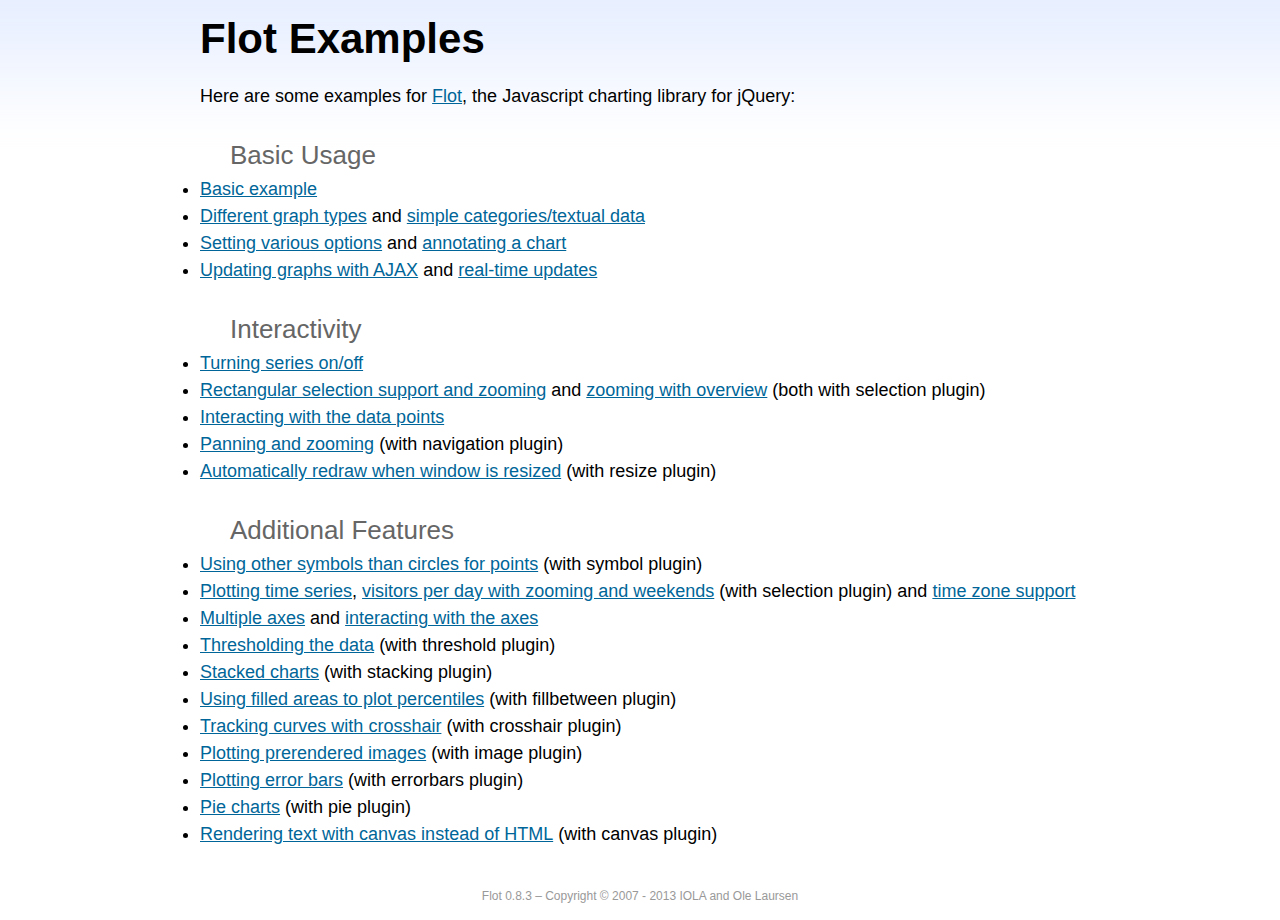
<file: Layer/Presentation/Micua.MvcApp/Assets/lib/flot/examples/index.html>
<!DOCTYPE html PUBLIC "-//W3C//DTD HTML 4.01//EN" "http://www.w3.org/TR/html4/strict.dtd">
<html>
<head>
	<meta http-equiv="Content-Type" content="text/html; charset=utf-8">
	<title>Flot Examples</title>
	<link href="examples.css" rel="stylesheet" type="text/css">
	<style>

	h3 {
		margin-top: 30px;
		margin-bottom: 5px;
	}

	</style>
	<script language="javascript" type="text/javascript" src="../jquery.js"></script>
	<script language="javascript" type="text/javascript" src="../jquery.flot.js"></script>
	<script type="text/javascript">

	$(function() {

		// Add the Flot version string to the footer

		$("#footer").prepend("Flot " + $.plot.version + " &ndash; ");
	});

	</script>
</head>
<body>

	<div id="header">
		<h2>Flot Examples</h2>
	</div>

	<div id="content">

		<p>Here are some examples for <a href="http://www.flotcharts.org">Flot</a>, the Javascript charting library for jQuery:</p>

		<h3>Basic Usage</h3>

		<ul>
			<li><a href="basic-usage/index.html">Basic example</a></li>
			<li><a href="series-types/index.html">Different graph types</a> and <a href="categories/index.html">simple categories/textual data</a></li>
			<li><a href="basic-options/index.html">Setting various options</a> and <a href="annotating/index.html">annotating a chart</a></li>
			<li><a href="ajax/index.html">Updating graphs with AJAX</a> and <a href="realtime/index.html">real-time updates</a></li>
		</ul>

		<h3>Interactivity</h3>

		<ul>
			<li><a href="series-toggle/index.html">Turning series on/off</a></li>
			<li><a href="selection/index.html">Rectangular selection support and zooming</a> and <a href="zooming/index.html">zooming with overview</a> (both with selection plugin)</li>
			<li><a href="interacting/index.html">Interacting with the data points</a></li>
			<li><a href="navigate/index.html">Panning and zooming</a> (with navigation plugin)</li>
			<li><a href="resize/index.html">Automatically redraw when window is resized</a> (with resize plugin)</li>
		</ul>

		<h3>Additional Features</h3>

		<ul>
			<li><a href="symbols/index.html">Using other symbols than circles for points</a> (with symbol plugin)</li>
			<li><a href="axes-time/index.html">Plotting time series</a>, <a href="visitors/index.html">visitors per day with zooming and weekends</a> (with selection plugin) and <a href="axes-time-zones/index.html">time zone support</a></li>
			<li><a href="axes-multiple/index.html">Multiple axes</a> and <a href="axes-interacting/index.html">interacting with the axes</a></li>
			<li><a href="threshold/index.html">Thresholding the data</a> (with threshold plugin)</li>
			<li><a href="stacking/index.html">Stacked charts</a> (with stacking plugin)</li>
			<li><a href="percentiles/index.html">Using filled areas to plot percentiles</a> (with fillbetween plugin)</li>
			<li><a href="tracking/index.html">Tracking curves with crosshair</a> (with crosshair plugin)</li>
			<li><a href="image/index.html">Plotting prerendered images</a> (with image plugin)</li>
			<li><a href="series-errorbars/index.html">Plotting error bars</a> (with errorbars plugin)</li>
			<li><a href="series-pie/index.html">Pie charts</a> (with pie plugin)</li>
			<li><a href="canvas/index.html">Rendering text with canvas instead of HTML</a> (with canvas plugin)</li>
		</ul>

	</div>

	<div id="footer">
		Copyright &copy; 2007 - 2013 IOLA and Ole Laursen
	</div>

</body>
</html>
</file>
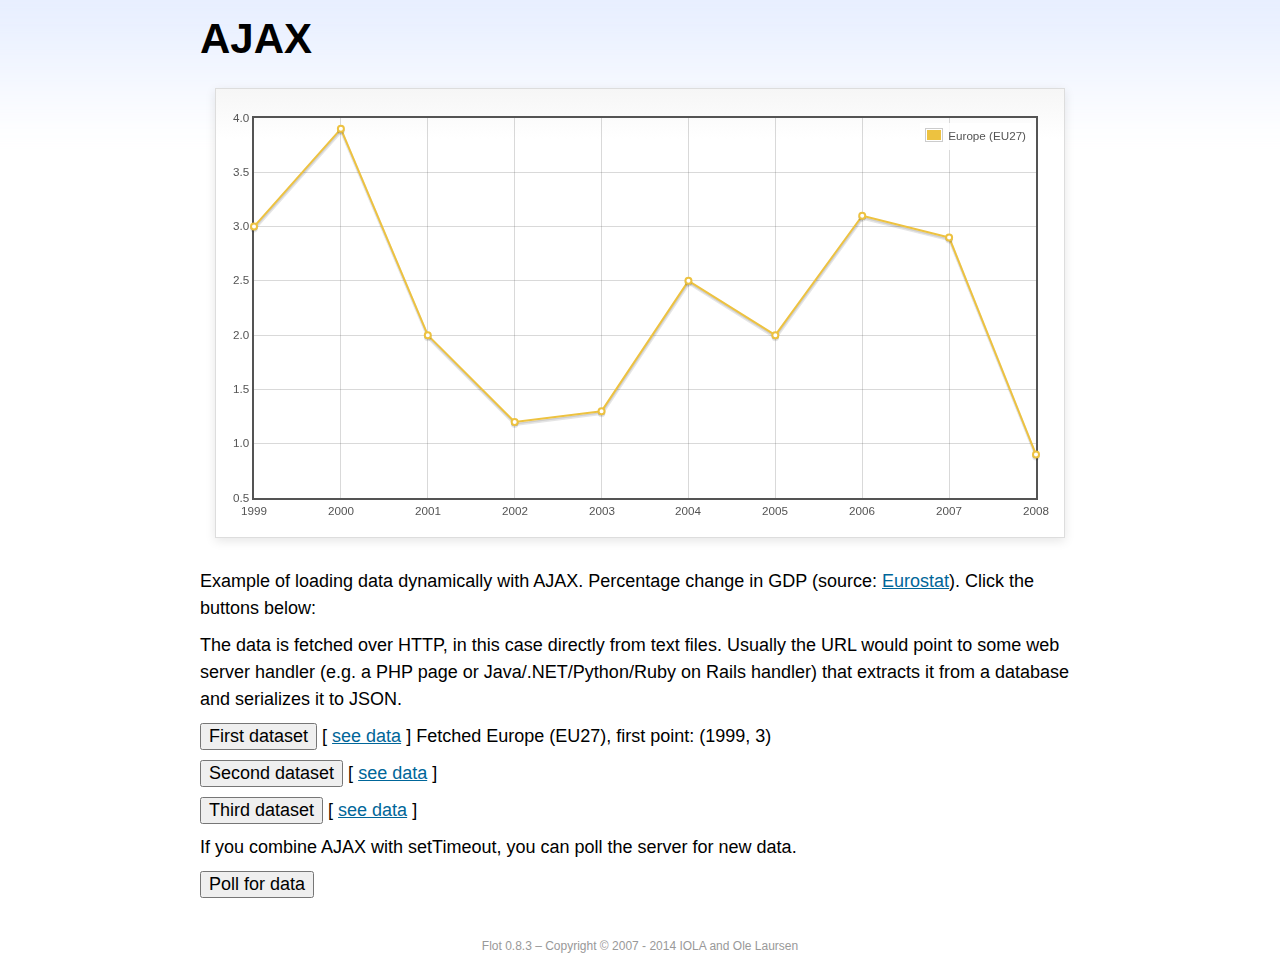
<file: Layer/Presentation/Micua.MvcApp/Assets/lib/flot/examples/ajax/index.html>
<!DOCTYPE html PUBLIC "-//W3C//DTD HTML 4.01//EN" "http://www.w3.org/TR/html4/strict.dtd">
<html>
<head>
	<meta http-equiv="Content-Type" content="text/html; charset=utf-8">
	<title>Flot Examples: AJAX</title>
	<link href="../examples.css" rel="stylesheet" type="text/css">
	<!--[if lte IE 8]><script language="javascript" type="text/javascript" src="../../excanvas.min.js"></script><![endif]-->
	<script language="javascript" type="text/javascript" src="../../jquery.js"></script>
	<script language="javascript" type="text/javascript" src="../../jquery.flot.js"></script>
	<script type="text/javascript">

	$(function() {

		var options = {
			lines: {
				show: true
			},
			points: {
				show: true
			},
			xaxis: {
				tickDecimals: 0,
				tickSize: 1
			}
		};

		var data = [];

		$.plot("#placeholder", data, options);

		// Fetch one series, adding to what we already have

		var alreadyFetched = {};

		$("button.fetchSeries").click(function () {

			var button = $(this);

			// Find the URL in the link right next to us, then fetch the data

			var dataurl = button.siblings("a").attr("href");

			function onDataReceived(series) {

				// Extract the first coordinate pair; jQuery has parsed it, so
				// the data is now just an ordinary JavaScript object

				var firstcoordinate = "(" + series.data[0][0] + ", " + series.data[0][1] + ")";
				button.siblings("span").text("Fetched " + series.label + ", first point: " + firstcoordinate);

				// Push the new data onto our existing data array

				if (!alreadyFetched[series.label]) {
					alreadyFetched[series.label] = true;
					data.push(series);
				}

				$.plot("#placeholder", data, options);
			}

			$.ajax({
				url: dataurl,
				type: "GET",
				dataType: "json",
				success: onDataReceived
			});
		});

		// Initiate a recurring data update

		$("button.dataUpdate").click(function () {

			data = [];
			alreadyFetched = {};

			$.plot("#placeholder", data, options);

			var iteration = 0;

			function fetchData() {

				++iteration;

				function onDataReceived(series) {

					// Load all the data in one pass; if we only got partial
					// data we could merge it with what we already have.

					data = [ series ];
					$.plot("#placeholder", data, options);
				}

				// Normally we call the same URL - a script connected to a
				// database - but in this case we only have static example
				// files, so we need to modify the URL.

				$.ajax({
					url: "data-eu-gdp-growth-" + iteration + ".json",
					type: "GET",
					dataType: "json",
					success: onDataReceived
				});

				if (iteration < 5) {
					setTimeout(fetchData, 1000);
				} else {
					data = [];
					alreadyFetched = {};
				}
			}

			setTimeout(fetchData, 1000);
		});

		// Load the first series by default, so we don't have an empty plot

		$("button.fetchSeries:first").click();

		// Add the Flot version string to the footer

		$("#footer").prepend("Flot " + $.plot.version + " &ndash; ");
	});

	</script>
</head>
<body>

	<div id="header">
		<h2>AJAX</h2>
	</div>

	<div id="content">

		<div class="demo-container">
			<div id="placeholder" class="demo-placeholder"></div>
		</div>

		<p>Example of loading data dynamically with AJAX. Percentage change in GDP (source: <a href="http://epp.eurostat.ec.europa.eu/tgm/table.do?tab=table&init=1&plugin=1&language=en&pcode=tsieb020">Eurostat</a>). Click the buttons below:</p>

		<p>The data is fetched over HTTP, in this case directly from text files. Usually the URL would point to some web server handler (e.g. a PHP page or Java/.NET/Python/Ruby on Rails handler) that extracts it from a database and serializes it to JSON.</p>

		<p>
			<button class="fetchSeries">First dataset</button>
			[ <a href="data-eu-gdp-growth.json">see data</a> ]
			<span></span>
		</p>

		<p>
			<button class="fetchSeries">Second dataset</button>
			[ <a href="data-japan-gdp-growth.json">see data</a> ]
			<span></span>
		</p>

		<p>
			<button class="fetchSeries">Third dataset</button>
			[ <a href="data-usa-gdp-growth.json">see data</a> ]
			<span></span>
		</p>

		<p>If you combine AJAX with setTimeout, you can poll the server for new data.</p>

		<p>
			<button class="dataUpdate">Poll for data</button>
		</p>

	</div>

	<div id="footer">
		Copyright &copy; 2007 - 2014 IOLA and Ole Laursen
	</div>

</body>
</html>
</file>
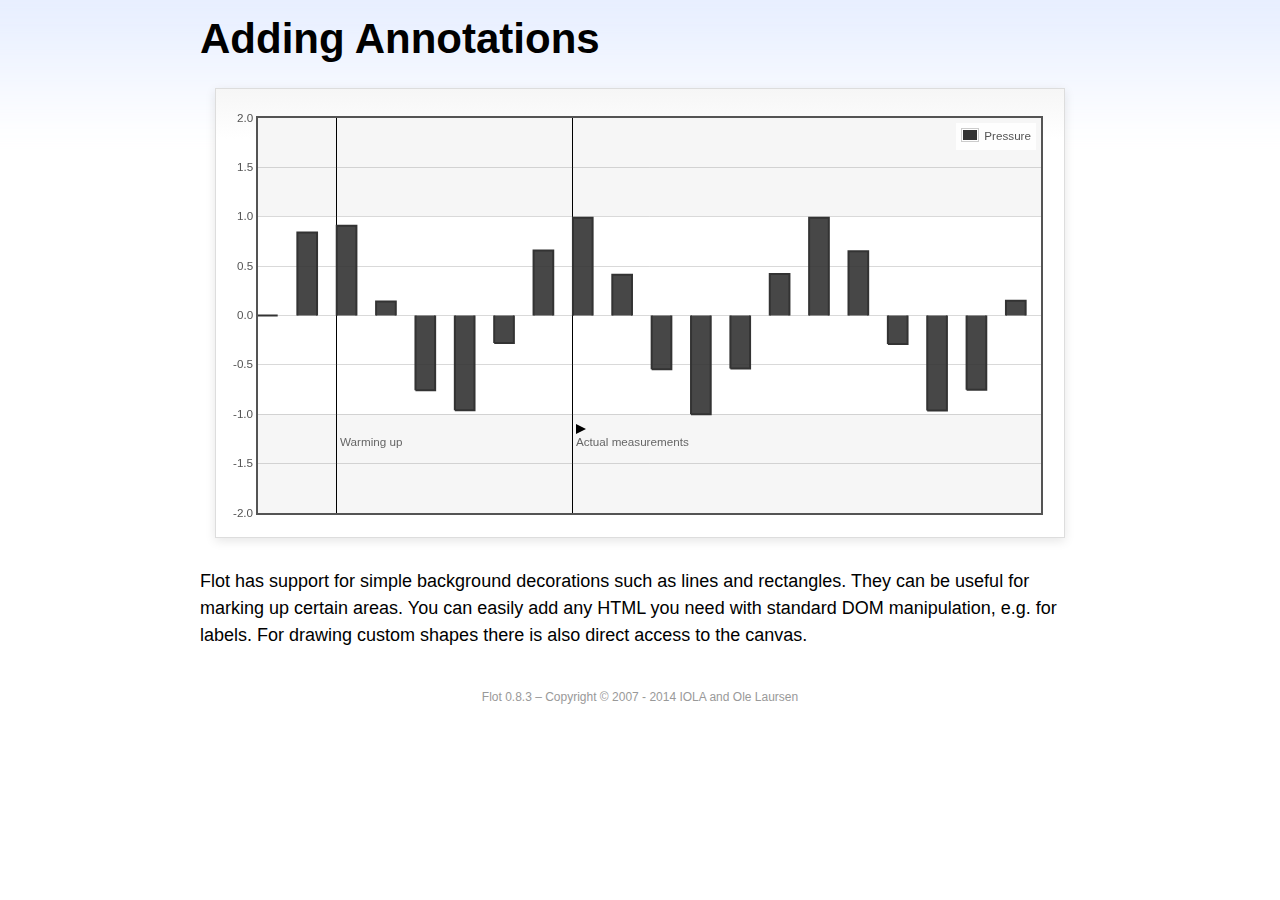
<file: Layer/Presentation/Micua.MvcApp/Assets/lib/flot/examples/annotating/index.html>
<!DOCTYPE html PUBLIC "-//W3C//DTD HTML 4.01//EN" "http://www.w3.org/TR/html4/strict.dtd">
<html>
<head>
	<meta http-equiv="Content-Type" content="text/html; charset=utf-8">
	<title>Flot Examples: Adding Annotations</title>
	<link href="../examples.css" rel="stylesheet" type="text/css">
	<!--[if lte IE 8]><script language="javascript" type="text/javascript" src="../../excanvas.min.js"></script><![endif]-->
	<script language="javascript" type="text/javascript" src="../../jquery.js"></script>
	<script language="javascript" type="text/javascript" src="../../jquery.flot.js"></script>
	<script type="text/javascript">

	$(function() {

		var d1 = [];
		for (var i = 0; i < 20; ++i) {
			d1.push([i, Math.sin(i)]);
		}

		var data = [{ data: d1, label: "Pressure", color: "#333" }];

		var markings = [
			{ color: "#f6f6f6", yaxis: { from: 1 } },
			{ color: "#f6f6f6", yaxis: { to: -1 } },
			{ color: "#000", lineWidth: 1, xaxis: { from: 2, to: 2 } },
			{ color: "#000", lineWidth: 1, xaxis: { from: 8, to: 8 } }
		];

		var placeholder = $("#placeholder");

		var plot = $.plot(placeholder, data, {
			bars: { show: true, barWidth: 0.5, fill: 0.9 },
			xaxis: { ticks: [], autoscaleMargin: 0.02 },
			yaxis: { min: -2, max: 2 },
			grid: { markings: markings }
		});

		var o = plot.pointOffset({ x: 2, y: -1.2});

		// Append it to the placeholder that Flot already uses for positioning

		placeholder.append("<div style='position:absolute;left:" + (o.left + 4) + "px;top:" + o.top + "px;color:#666;font-size:smaller'>Warming up</div>");

		o = plot.pointOffset({ x: 8, y: -1.2});
		placeholder.append("<div style='position:absolute;left:" + (o.left + 4) + "px;top:" + o.top + "px;color:#666;font-size:smaller'>Actual measurements</div>");

		// Draw a little arrow on top of the last label to demonstrate canvas
		// drawing

		var ctx = plot.getCanvas().getContext("2d");
		ctx.beginPath();
		o.left += 4;
		ctx.moveTo(o.left, o.top);
		ctx.lineTo(o.left, o.top - 10);
		ctx.lineTo(o.left + 10, o.top - 5);
		ctx.lineTo(o.left, o.top);
		ctx.fillStyle = "#000";
		ctx.fill();

		// Add the Flot version string to the footer

		$("#footer").prepend("Flot " + $.plot.version + " &ndash; ");
	});

	</script>
</head>
<body>

	<div id="header">
		<h2>Adding Annotations</h2>
	</div>

	<div id="content">

		<div class="demo-container">
			<div id="placeholder" class="demo-placeholder"></div>
		</div>

		<p>Flot has support for simple background decorations such as lines and rectangles. They can be useful for marking up certain areas. You can easily add any HTML you need with standard DOM manipulation, e.g. for labels. For drawing custom shapes there is also direct access to the canvas.</p>

	</div>

	<div id="footer">
		Copyright &copy; 2007 - 2014 IOLA and Ole Laursen
	</div>

</body>
</html>
</file>
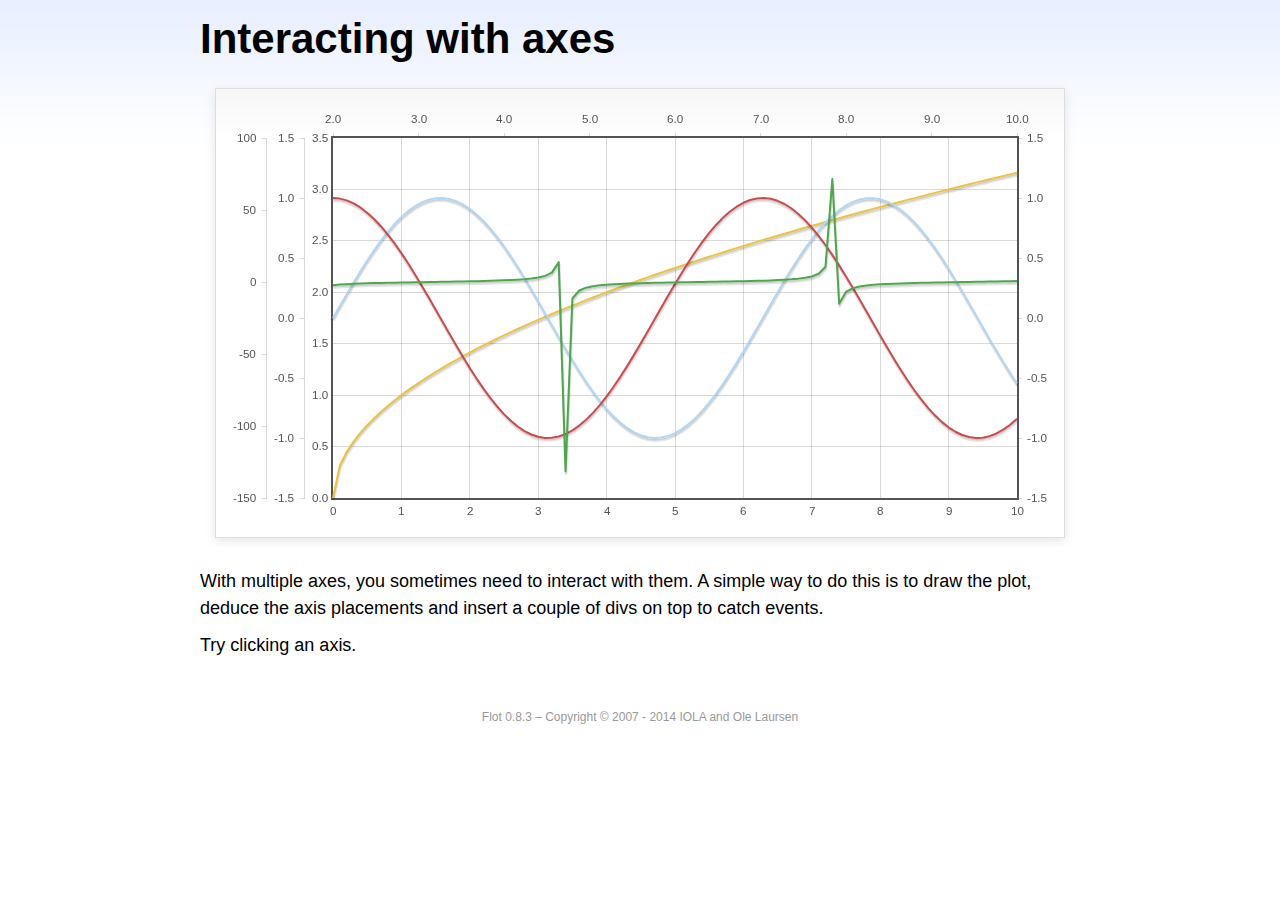
<file: Layer/Presentation/Micua.MvcApp/Assets/lib/flot/examples/axes-interacting/index.html>
<!DOCTYPE html PUBLIC "-//W3C//DTD HTML 4.01//EN" "http://www.w3.org/TR/html4/strict.dtd">
<html>
<head>
	<meta http-equiv="Content-Type" content="text/html; charset=utf-8">
	<title>Flot Examples: Interacting with axes</title>
	<link href="../examples.css" rel="stylesheet" type="text/css">
	<!--[if lte IE 8]><script language="javascript" type="text/javascript" src="../../excanvas.min.js"></script><![endif]-->
	<script language="javascript" type="text/javascript" src="../../jquery.js"></script>
	<script language="javascript" type="text/javascript" src="../../jquery.flot.js"></script>
	<script type="text/javascript">

	$(function() {

		function generate(start, end, fn) {
			var res = [];
			for (var i = 0; i <= 100; ++i) {
				var x = start + i / 100 * (end - start);
				res.push([x, fn(x)]);
			}
			return res;
		}

		var data = [
			{ data: generate(0, 10, function (x) { return Math.sqrt(x);}), xaxis: 1, yaxis:1 },
			{ data: generate(0, 10, function (x) { return Math.sin(x);}), xaxis: 1, yaxis:2 },
			{ data: generate(0, 10, function (x) { return Math.cos(x);}), xaxis: 1, yaxis:3 },
			{ data: generate(2, 10, function (x) { return Math.tan(x);}), xaxis: 2, yaxis: 4 }
		];

		var plot = $.plot("#placeholder", data, {
			xaxes: [
				{ position: 'bottom' },
				{ position: 'top'}
			],
			yaxes: [
				{ position: 'left' },
				{ position: 'left' },
				{ position: 'right' },
				{ position: 'left' }
			]
		});

		// Create a div for each axis

		$.each(plot.getAxes(), function (i, axis) {
			if (!axis.show)
				return;

			var box = axis.box;

			$("<div class='axisTarget' style='position:absolute; left:" + box.left + "px; top:" + box.top + "px; width:" + box.width +  "px; height:" + box.height + "px'></div>")
				.data("axis.direction", axis.direction)
				.data("axis.n", axis.n)
				.css({ backgroundColor: "#f00", opacity: 0, cursor: "pointer" })
				.appendTo(plot.getPlaceholder())
				.hover(
					function () { $(this).css({ opacity: 0.10 }) },
					function () { $(this).css({ opacity: 0 }) }
				)
				.click(function () {
					$("#click").text("You clicked the " + axis.direction + axis.n + "axis!")
				});
		});

		// Add the Flot version string to the footer

		$("#footer").prepend("Flot " + $.plot.version + " &ndash; ");
	});

	</script>
</head>
<body>

	<div id="header">
		<h2>Interacting with axes</h2>
	</div>

	<div id="content">

		<div class="demo-container">
			<div id="placeholder" class="demo-placeholder"></div>
		</div>

		<p>With multiple axes, you sometimes need to interact with them. A simple way to do this is to draw the plot, deduce the axis placements and insert a couple of divs on top to catch events.</p>

		<p>Try clicking an axis.</p>

		<p id="click"></p>

	</div>

	<div id="footer">
		Copyright &copy; 2007 - 2014 IOLA and Ole Laursen
	</div>

</body>
</html>
</file>
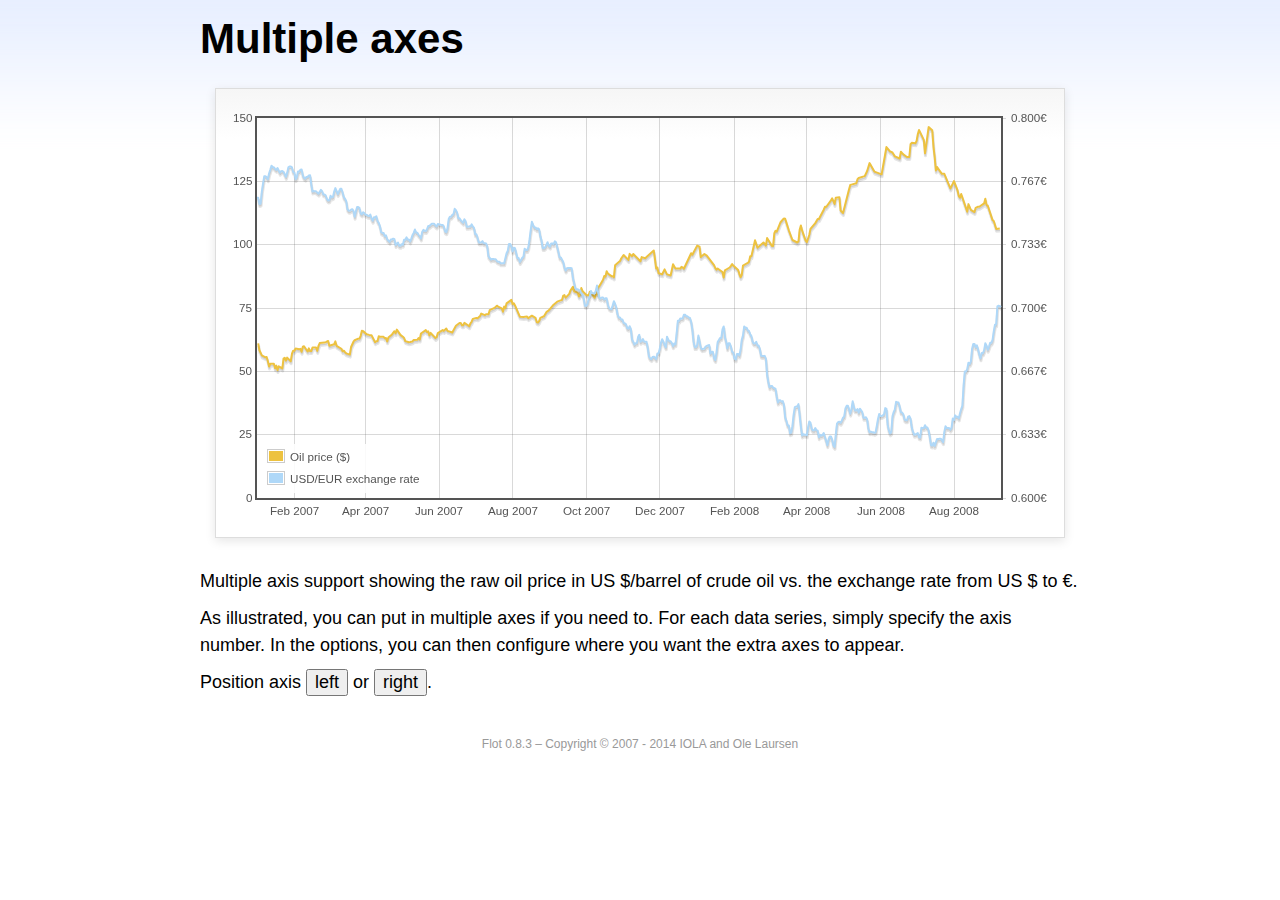
<file: Layer/Presentation/Micua.MvcApp/Assets/lib/flot/examples/axes-multiple/index.html>
<!DOCTYPE html PUBLIC "-//W3C//DTD HTML 4.01//EN" "http://www.w3.org/TR/html4/strict.dtd">
<html>
<head>
	<meta http-equiv="Content-Type" content="text/html; charset=utf-8">
	<title>Flot Examples: Multiple Axes</title>
	<link href="../examples.css" rel="stylesheet" type="text/css">
	<!--[if lte IE 8]><script language="javascript" type="text/javascript" src="../../excanvas.min.js"></script><![endif]-->
	<script language="javascript" type="text/javascript" src="../../jquery.js"></script>
	<script language="javascript" type="text/javascript" src="../../jquery.flot.js"></script>
	<script language="javascript" type="text/javascript" src="../../jquery.flot.time.js"></script>
	<script type="text/javascript">

	$(function() {

		var oilprices = [[1167692400000,61.05], [1167778800000,58.32], [1167865200000,57.35], [1167951600000,56.31], [1168210800000,55.55], [1168297200000,55.64], [1168383600000,54.02], [1168470000000,51.88], [1168556400000,52.99], [1168815600000,52.99], [1168902000000,51.21], [1168988400000,52.24], [1169074800000,50.48], [1169161200000,51.99], [1169420400000,51.13], [1169506800000,55.04], [1169593200000,55.37], [1169679600000,54.23], [1169766000000,55.42], [1170025200000,54.01], [1170111600000,56.97], [1170198000000,58.14], [1170284400000,58.14], [1170370800000,59.02], [1170630000000,58.74], [1170716400000,58.88], [1170802800000,57.71], [1170889200000,59.71], [1170975600000,59.89], [1171234800000,57.81], [1171321200000,59.06], [1171407600000,58.00], [1171494000000,57.99], [1171580400000,59.39], [1171839600000,59.39], [1171926000000,58.07], [1172012400000,60.07], [1172098800000,61.14], [1172444400000,61.39], [1172530800000,61.46], [1172617200000,61.79], [1172703600000,62.00], [1172790000000,60.07], [1173135600000,60.69], [1173222000000,61.82], [1173308400000,60.05], [1173654000000,58.91], [1173740400000,57.93], [1173826800000,58.16], [1173913200000,57.55], [1173999600000,57.11], [1174258800000,56.59], [1174345200000,59.61], [1174518000000,61.69], [1174604400000,62.28], [1174860000000,62.91], [1174946400000,62.93], [1175032800000,64.03], [1175119200000,66.03], [1175205600000,65.87], [1175464800000,64.64], [1175637600000,64.38], [1175724000000,64.28], [1175810400000,64.28], [1176069600000,61.51], [1176156000000,61.89], [1176242400000,62.01], [1176328800000,63.85], [1176415200000,63.63], [1176674400000,63.61], [1176760800000,63.10], [1176847200000,63.13], [1176933600000,61.83], [1177020000000,63.38], [1177279200000,64.58], [1177452000000,65.84], [1177538400000,65.06], [1177624800000,66.46], [1177884000000,64.40], [1178056800000,63.68], [1178143200000,63.19], [1178229600000,61.93], [1178488800000,61.47], [1178575200000,61.55], [1178748000000,61.81], [1178834400000,62.37], [1179093600000,62.46], [1179180000000,63.17], [1179266400000,62.55], [1179352800000,64.94], [1179698400000,66.27], [1179784800000,65.50], [1179871200000,65.77], [1179957600000,64.18], [1180044000000,65.20], [1180389600000,63.15], [1180476000000,63.49], [1180562400000,65.08], [1180908000000,66.30], [1180994400000,65.96], [1181167200000,66.93], [1181253600000,65.98], [1181599200000,65.35], [1181685600000,66.26], [1181858400000,68.00], [1182117600000,69.09], [1182204000000,69.10], [1182290400000,68.19], [1182376800000,68.19], [1182463200000,69.14], [1182722400000,68.19], [1182808800000,67.77], [1182895200000,68.97], [1182981600000,69.57], [1183068000000,70.68], [1183327200000,71.09], [1183413600000,70.92], [1183586400000,71.81], [1183672800000,72.81], [1183932000000,72.19], [1184018400000,72.56], [1184191200000,72.50], [1184277600000,74.15], [1184623200000,75.05], [1184796000000,75.92], [1184882400000,75.57], [1185141600000,74.89], [1185228000000,73.56], [1185314400000,75.57], [1185400800000,74.95], [1185487200000,76.83], [1185832800000,78.21], [1185919200000,76.53], [1186005600000,76.86], [1186092000000,76.00], [1186437600000,71.59], [1186696800000,71.47], [1186956000000,71.62], [1187042400000,71.00], [1187301600000,71.98], [1187560800000,71.12], [1187647200000,69.47], [1187733600000,69.26], [1187820000000,69.83], [1187906400000,71.09], [1188165600000,71.73], [1188338400000,73.36], [1188511200000,74.04], [1188856800000,76.30], [1189116000000,77.49], [1189461600000,78.23], [1189548000000,79.91], [1189634400000,80.09], [1189720800000,79.10], [1189980000000,80.57], [1190066400000,81.93], [1190239200000,83.32], [1190325600000,81.62], [1190584800000,80.95], [1190671200000,79.53], [1190757600000,80.30], [1190844000000,82.88], [1190930400000,81.66], [1191189600000,80.24], [1191276000000,80.05], [1191362400000,79.94], [1191448800000,81.44], [1191535200000,81.22], [1191794400000,79.02], [1191880800000,80.26], [1191967200000,80.30], [1192053600000,83.08], [1192140000000,83.69], [1192399200000,86.13], [1192485600000,87.61], [1192572000000,87.40], [1192658400000,89.47], [1192744800000,88.60], [1193004000000,87.56], [1193090400000,87.56], [1193176800000,87.10], [1193263200000,91.86], [1193612400000,93.53], [1193698800000,94.53], [1193871600000,95.93], [1194217200000,93.98], [1194303600000,96.37], [1194476400000,95.46], [1194562800000,96.32], [1195081200000,93.43], [1195167600000,95.10], [1195426800000,94.64], [1195513200000,95.10], [1196031600000,97.70], [1196118000000,94.42], [1196204400000,90.62], [1196290800000,91.01], [1196377200000,88.71], [1196636400000,88.32], [1196809200000,90.23], [1196982000000,88.28], [1197241200000,87.86], [1197327600000,90.02], [1197414000000,92.25], [1197586800000,90.63], [1197846000000,90.63], [1197932400000,90.49], [1198018800000,91.24], [1198105200000,91.06], [1198191600000,90.49], [1198710000000,96.62], [1198796400000,96.00], [1199142000000,99.62], [1199314800000,99.18], [1199401200000,95.09], [1199660400000,96.33], [1199833200000,95.67], [1200351600000,91.90], [1200438000000,90.84], [1200524400000,90.13], [1200610800000,90.57], [1200956400000,89.21], [1201042800000,86.99], [1201129200000,89.85], [1201474800000,90.99], [1201561200000,91.64], [1201647600000,92.33], [1201734000000,91.75], [1202079600000,90.02], [1202166000000,88.41], [1202252400000,87.14], [1202338800000,88.11], [1202425200000,91.77], [1202770800000,92.78], [1202857200000,93.27], [1202943600000,95.46], [1203030000000,95.46], [1203289200000,101.74], [1203462000000,98.81], [1203894000000,100.88], [1204066800000,99.64], [1204153200000,102.59], [1204239600000,101.84], [1204498800000,99.52], [1204585200000,99.52], [1204671600000,104.52], [1204758000000,105.47], [1204844400000,105.15], [1205103600000,108.75], [1205276400000,109.92], [1205362800000,110.33], [1205449200000,110.21], [1205708400000,105.68], [1205967600000,101.84], [1206313200000,100.86], [1206399600000,101.22], [1206486000000,105.90], [1206572400000,107.58], [1206658800000,105.62], [1206914400000,101.58], [1207000800000,100.98], [1207173600000,103.83], [1207260000000,106.23], [1207605600000,108.50], [1207778400000,110.11], [1207864800000,110.14], [1208210400000,113.79], [1208296800000,114.93], [1208383200000,114.86], [1208728800000,117.48], [1208815200000,118.30], [1208988000000,116.06], [1209074400000,118.52], [1209333600000,118.75], [1209420000000,113.46], [1209592800000,112.52], [1210024800000,121.84], [1210111200000,123.53], [1210197600000,123.69], [1210543200000,124.23], [1210629600000,125.80], [1210716000000,126.29], [1211148000000,127.05], [1211320800000,129.07], [1211493600000,132.19], [1211839200000,128.85], [1212357600000,127.76], [1212703200000,138.54], [1212962400000,136.80], [1213135200000,136.38], [1213308000000,134.86], [1213653600000,134.01], [1213740000000,136.68], [1213912800000,135.65], [1214172000000,134.62], [1214258400000,134.62], [1214344800000,134.62], [1214431200000,139.64], [1214517600000,140.21], [1214776800000,140.00], [1214863200000,140.97], [1214949600000,143.57], [1215036000000,145.29], [1215381600000,141.37], [1215468000000,136.04], [1215727200000,146.40], [1215986400000,145.18], [1216072800000,138.74], [1216159200000,134.60], [1216245600000,129.29], [1216332000000,130.65], [1216677600000,127.95], [1216850400000,127.95], [1217282400000,122.19], [1217455200000,124.08], [1217541600000,125.10], [1217800800000,121.41], [1217887200000,119.17], [1217973600000,118.58], [1218060000000,120.02], [1218405600000,114.45], [1218492000000,113.01], [1218578400000,116.00], [1218751200000,113.77], [1219010400000,112.87], [1219096800000,114.53], [1219269600000,114.98], [1219356000000,114.98], [1219701600000,116.27], [1219788000000,118.15], [1219874400000,115.59], [1219960800000,115.46], [1220306400000,109.71], [1220392800000,109.35], [1220565600000,106.23], [1220824800000,106.34]];

		var exchangerates = [[1167606000000,0.7580], [1167692400000,0.7580], [1167778800000,0.75470], [1167865200000,0.75490], [1167951600000,0.76130], [1168038000000,0.76550], [1168124400000,0.76930], [1168210800000,0.76940], [1168297200000,0.76880], [1168383600000,0.76780], [1168470000000,0.77080], [1168556400000,0.77270], [1168642800000,0.77490], [1168729200000,0.77410], [1168815600000,0.77410], [1168902000000,0.77320], [1168988400000,0.77270], [1169074800000,0.77370], [1169161200000,0.77240], [1169247600000,0.77120], [1169334000000,0.7720], [1169420400000,0.77210], [1169506800000,0.77170], [1169593200000,0.77040], [1169679600000,0.7690], [1169766000000,0.77110], [1169852400000,0.7740], [1169938800000,0.77450], [1170025200000,0.77450], [1170111600000,0.7740], [1170198000000,0.77160], [1170284400000,0.77130], [1170370800000,0.76780], [1170457200000,0.76880], [1170543600000,0.77180], [1170630000000,0.77180], [1170716400000,0.77280], [1170802800000,0.77290], [1170889200000,0.76980], [1170975600000,0.76850], [1171062000000,0.76810], [1171148400000,0.7690], [1171234800000,0.7690], [1171321200000,0.76980], [1171407600000,0.76990], [1171494000000,0.76510], [1171580400000,0.76130], [1171666800000,0.76160], [1171753200000,0.76140], [1171839600000,0.76140], [1171926000000,0.76070], [1172012400000,0.76020], [1172098800000,0.76110], [1172185200000,0.76220], [1172271600000,0.76150], [1172358000000,0.75980], [1172444400000,0.75980], [1172530800000,0.75920], [1172617200000,0.75730], [1172703600000,0.75660], [1172790000000,0.75670], [1172876400000,0.75910], [1172962800000,0.75820], [1173049200000,0.75850], [1173135600000,0.76130], [1173222000000,0.76310], [1173308400000,0.76150], [1173394800000,0.760], [1173481200000,0.76130], [1173567600000,0.76270], [1173654000000,0.76270], [1173740400000,0.76080], [1173826800000,0.75830], [1173913200000,0.75750], [1173999600000,0.75620], [1174086000000,0.7520], [1174172400000,0.75120], [1174258800000,0.75120], [1174345200000,0.75170], [1174431600000,0.7520], [1174518000000,0.75110], [1174604400000,0.7480], [1174690800000,0.75090], [1174777200000,0.75310], [1174860000000,0.75310], [1174946400000,0.75270], [1175032800000,0.74980], [1175119200000,0.74930], [1175205600000,0.75040], [1175292000000,0.750], [1175378400000,0.74910], [1175464800000,0.74910], [1175551200000,0.74850], [1175637600000,0.74840], [1175724000000,0.74920], [1175810400000,0.74710], [1175896800000,0.74590], [1175983200000,0.74770], [1176069600000,0.74770], [1176156000000,0.74830], [1176242400000,0.74580], [1176328800000,0.74480], [1176415200000,0.7430], [1176501600000,0.73990], [1176588000000,0.73950], [1176674400000,0.73950], [1176760800000,0.73780], [1176847200000,0.73820], [1176933600000,0.73620], [1177020000000,0.73550], [1177106400000,0.73480], [1177192800000,0.73610], [1177279200000,0.73610], [1177365600000,0.73650], [1177452000000,0.73620], [1177538400000,0.73310], [1177624800000,0.73390], [1177711200000,0.73440], [1177797600000,0.73270], [1177884000000,0.73270], [1177970400000,0.73360], [1178056800000,0.73330], [1178143200000,0.73590], [1178229600000,0.73590], [1178316000000,0.73720], [1178402400000,0.7360], [1178488800000,0.7360], [1178575200000,0.7350], [1178661600000,0.73650], [1178748000000,0.73840], [1178834400000,0.73950], [1178920800000,0.74130], [1179007200000,0.73970], [1179093600000,0.73960], [1179180000000,0.73850], [1179266400000,0.73780], [1179352800000,0.73660], [1179439200000,0.740], [1179525600000,0.74110], [1179612000000,0.74060], [1179698400000,0.74050], [1179784800000,0.74140], [1179871200000,0.74310], [1179957600000,0.74310], [1180044000000,0.74380], [1180130400000,0.74430], [1180216800000,0.74430], [1180303200000,0.74430], [1180389600000,0.74340], [1180476000000,0.74290], [1180562400000,0.74420], [1180648800000,0.7440], [1180735200000,0.74390], [1180821600000,0.74370], [1180908000000,0.74370], [1180994400000,0.74290], [1181080800000,0.74030], [1181167200000,0.73990], [1181253600000,0.74180], [1181340000000,0.74680], [1181426400000,0.7480], [1181512800000,0.7480], [1181599200000,0.7490], [1181685600000,0.74940], [1181772000000,0.75220], [1181858400000,0.75150], [1181944800000,0.75020], [1182031200000,0.74720], [1182117600000,0.74720], [1182204000000,0.74620], [1182290400000,0.74550], [1182376800000,0.74490], [1182463200000,0.74670], [1182549600000,0.74580], [1182636000000,0.74270], [1182722400000,0.74270], [1182808800000,0.7430], [1182895200000,0.74290], [1182981600000,0.7440], [1183068000000,0.7430], [1183154400000,0.74220], [1183240800000,0.73880], [1183327200000,0.73880], [1183413600000,0.73690], [1183500000000,0.73450], [1183586400000,0.73450], [1183672800000,0.73450], [1183759200000,0.73520], [1183845600000,0.73410], [1183932000000,0.73410], [1184018400000,0.7340], [1184104800000,0.73240], [1184191200000,0.72720], [1184277600000,0.72640], [1184364000000,0.72550], [1184450400000,0.72580], [1184536800000,0.72580], [1184623200000,0.72560], [1184709600000,0.72570], [1184796000000,0.72470], [1184882400000,0.72430], [1184968800000,0.72440], [1185055200000,0.72350], [1185141600000,0.72350], [1185228000000,0.72350], [1185314400000,0.72350], [1185400800000,0.72620], [1185487200000,0.72880], [1185573600000,0.73010], [1185660000000,0.73370], [1185746400000,0.73370], [1185832800000,0.73240], [1185919200000,0.72970], [1186005600000,0.73170], [1186092000000,0.73150], [1186178400000,0.72880], [1186264800000,0.72630], [1186351200000,0.72630], [1186437600000,0.72420], [1186524000000,0.72530], [1186610400000,0.72640], [1186696800000,0.7270], [1186783200000,0.73120], [1186869600000,0.73050], [1186956000000,0.73050], [1187042400000,0.73180], [1187128800000,0.73580], [1187215200000,0.74090], [1187301600000,0.74540], [1187388000000,0.74370], [1187474400000,0.74240], [1187560800000,0.74240], [1187647200000,0.74150], [1187733600000,0.74190], [1187820000000,0.74140], [1187906400000,0.73770], [1187992800000,0.73550], [1188079200000,0.73150], [1188165600000,0.73150], [1188252000000,0.7320], [1188338400000,0.73320], [1188424800000,0.73460], [1188511200000,0.73280], [1188597600000,0.73230], [1188684000000,0.7340], [1188770400000,0.7340], [1188856800000,0.73360], [1188943200000,0.73510], [1189029600000,0.73460], [1189116000000,0.73210], [1189202400000,0.72940], [1189288800000,0.72660], [1189375200000,0.72660], [1189461600000,0.72540], [1189548000000,0.72420], [1189634400000,0.72130], [1189720800000,0.71970], [1189807200000,0.72090], [1189893600000,0.7210], [1189980000000,0.7210], [1190066400000,0.7210], [1190152800000,0.72090], [1190239200000,0.71590], [1190325600000,0.71330], [1190412000000,0.71050], [1190498400000,0.70990], [1190584800000,0.70990], [1190671200000,0.70930], [1190757600000,0.70930], [1190844000000,0.70760], [1190930400000,0.7070], [1191016800000,0.70490], [1191103200000,0.70120], [1191189600000,0.70110], [1191276000000,0.70190], [1191362400000,0.70460], [1191448800000,0.70630], [1191535200000,0.70890], [1191621600000,0.70770], [1191708000000,0.70770], [1191794400000,0.70770], [1191880800000,0.70910], [1191967200000,0.71180], [1192053600000,0.70790], [1192140000000,0.70530], [1192226400000,0.7050], [1192312800000,0.70550], [1192399200000,0.70550], [1192485600000,0.70450], [1192572000000,0.70510], [1192658400000,0.70510], [1192744800000,0.70170], [1192831200000,0.70], [1192917600000,0.69950], [1193004000000,0.69940], [1193090400000,0.70140], [1193176800000,0.70360], [1193263200000,0.70210], [1193349600000,0.70020], [1193436000000,0.69670], [1193522400000,0.6950], [1193612400000,0.6950], [1193698800000,0.69390], [1193785200000,0.6940], [1193871600000,0.69220], [1193958000000,0.69190], [1194044400000,0.69140], [1194130800000,0.68940], [1194217200000,0.68910], [1194303600000,0.69040], [1194390000000,0.6890], [1194476400000,0.68340], [1194562800000,0.68230], [1194649200000,0.68070], [1194735600000,0.68150], [1194822000000,0.68150], [1194908400000,0.68470], [1194994800000,0.68590], [1195081200000,0.68220], [1195167600000,0.68270], [1195254000000,0.68370], [1195340400000,0.68230], [1195426800000,0.68220], [1195513200000,0.68220], [1195599600000,0.67920], [1195686000000,0.67460], [1195772400000,0.67350], [1195858800000,0.67310], [1195945200000,0.67420], [1196031600000,0.67440], [1196118000000,0.67390], [1196204400000,0.67310], [1196290800000,0.67610], [1196377200000,0.67610], [1196463600000,0.67850], [1196550000000,0.68180], [1196636400000,0.68360], [1196722800000,0.68230], [1196809200000,0.68050], [1196895600000,0.67930], [1196982000000,0.68490], [1197068400000,0.68330], [1197154800000,0.68250], [1197241200000,0.68250], [1197327600000,0.68160], [1197414000000,0.67990], [1197500400000,0.68130], [1197586800000,0.68090], [1197673200000,0.68680], [1197759600000,0.69330], [1197846000000,0.69330], [1197932400000,0.69450], [1198018800000,0.69440], [1198105200000,0.69460], [1198191600000,0.69640], [1198278000000,0.69650], [1198364400000,0.69560], [1198450800000,0.69560], [1198537200000,0.6950], [1198623600000,0.69480], [1198710000000,0.69280], [1198796400000,0.68870], [1198882800000,0.68240], [1198969200000,0.67940], [1199055600000,0.67940], [1199142000000,0.68030], [1199228400000,0.68550], [1199314800000,0.68240], [1199401200000,0.67910], [1199487600000,0.67830], [1199574000000,0.67850], [1199660400000,0.67850], [1199746800000,0.67970], [1199833200000,0.680], [1199919600000,0.68030], [1200006000000,0.68050], [1200092400000,0.6760], [1200178800000,0.6770], [1200265200000,0.6770], [1200351600000,0.67360], [1200438000000,0.67260], [1200524400000,0.67640], [1200610800000,0.68210], [1200697200000,0.68310], [1200783600000,0.68420], [1200870000000,0.68420], [1200956400000,0.68870], [1201042800000,0.69030], [1201129200000,0.68480], [1201215600000,0.68240], [1201302000000,0.67880], [1201388400000,0.68140], [1201474800000,0.68140], [1201561200000,0.67970], [1201647600000,0.67690], [1201734000000,0.67650], [1201820400000,0.67330], [1201906800000,0.67290], [1201993200000,0.67580], [1202079600000,0.67580], [1202166000000,0.6750], [1202252400000,0.6780], [1202338800000,0.68330], [1202425200000,0.68560], [1202511600000,0.69030], [1202598000000,0.68960], [1202684400000,0.68960], [1202770800000,0.68820], [1202857200000,0.68790], [1202943600000,0.68620], [1203030000000,0.68520], [1203116400000,0.68230], [1203202800000,0.68130], [1203289200000,0.68130], [1203375600000,0.68220], [1203462000000,0.68020], [1203548400000,0.68020], [1203634800000,0.67840], [1203721200000,0.67480], [1203807600000,0.67470], [1203894000000,0.67470], [1203980400000,0.67480], [1204066800000,0.67330], [1204153200000,0.6650], [1204239600000,0.66110], [1204326000000,0.65830], [1204412400000,0.6590], [1204498800000,0.6590], [1204585200000,0.65810], [1204671600000,0.65780], [1204758000000,0.65740], [1204844400000,0.65320], [1204930800000,0.65020], [1205017200000,0.65140], [1205103600000,0.65140], [1205190000000,0.65070], [1205276400000,0.6510], [1205362800000,0.64890], [1205449200000,0.64240], [1205535600000,0.64060], [1205622000000,0.63820], [1205708400000,0.63820], [1205794800000,0.63410], [1205881200000,0.63440], [1205967600000,0.63780], [1206054000000,0.64390], [1206140400000,0.64780], [1206226800000,0.64810], [1206313200000,0.64810], [1206399600000,0.64940], [1206486000000,0.64380], [1206572400000,0.63770], [1206658800000,0.63290], [1206745200000,0.63360], [1206831600000,0.63330], [1206914400000,0.63330], [1207000800000,0.6330], [1207087200000,0.63710], [1207173600000,0.64030], [1207260000000,0.63960], [1207346400000,0.63640], [1207432800000,0.63560], [1207519200000,0.63560], [1207605600000,0.63680], [1207692000000,0.63570], [1207778400000,0.63540], [1207864800000,0.6320], [1207951200000,0.63320], [1208037600000,0.63280], [1208124000000,0.63310], [1208210400000,0.63420], [1208296800000,0.63210], [1208383200000,0.63020], [1208469600000,0.62780], [1208556000000,0.63080], [1208642400000,0.63240], [1208728800000,0.63240], [1208815200000,0.63070], [1208901600000,0.62770], [1208988000000,0.62690], [1209074400000,0.63350], [1209160800000,0.63920], [1209247200000,0.640], [1209333600000,0.64010], [1209420000000,0.63960], [1209506400000,0.64070], [1209592800000,0.64230], [1209679200000,0.64290], [1209765600000,0.64720], [1209852000000,0.64850], [1209938400000,0.64860], [1210024800000,0.64670], [1210111200000,0.64440], [1210197600000,0.64670], [1210284000000,0.65090], [1210370400000,0.64780], [1210456800000,0.64610], [1210543200000,0.64610], [1210629600000,0.64680], [1210716000000,0.64490], [1210802400000,0.6470], [1210888800000,0.64610], [1210975200000,0.64520], [1211061600000,0.64220], [1211148000000,0.64220], [1211234400000,0.64250], [1211320800000,0.64140], [1211407200000,0.63660], [1211493600000,0.63460], [1211580000000,0.6350], [1211666400000,0.63460], [1211752800000,0.63460], [1211839200000,0.63430], [1211925600000,0.63460], [1212012000000,0.63790], [1212098400000,0.64160], [1212184800000,0.64420], [1212271200000,0.64310], [1212357600000,0.64310], [1212444000000,0.64350], [1212530400000,0.6440], [1212616800000,0.64730], [1212703200000,0.64690], [1212789600000,0.63860], [1212876000000,0.63560], [1212962400000,0.6340], [1213048800000,0.63460], [1213135200000,0.6430], [1213221600000,0.64520], [1213308000000,0.64670], [1213394400000,0.65060], [1213480800000,0.65040], [1213567200000,0.65030], [1213653600000,0.64810], [1213740000000,0.64510], [1213826400000,0.6450], [1213912800000,0.64410], [1213999200000,0.64140], [1214085600000,0.64090], [1214172000000,0.64090], [1214258400000,0.64280], [1214344800000,0.64310], [1214431200000,0.64180], [1214517600000,0.63710], [1214604000000,0.63490], [1214690400000,0.63330], [1214776800000,0.63340], [1214863200000,0.63380], [1214949600000,0.63420], [1215036000000,0.6320], [1215122400000,0.63180], [1215208800000,0.6370], [1215295200000,0.63680], [1215381600000,0.63680], [1215468000000,0.63830], [1215554400000,0.63710], [1215640800000,0.63710], [1215727200000,0.63550], [1215813600000,0.6320], [1215900000000,0.62770], [1215986400000,0.62760], [1216072800000,0.62910], [1216159200000,0.62740], [1216245600000,0.62930], [1216332000000,0.63110], [1216418400000,0.6310], [1216504800000,0.63120], [1216591200000,0.63120], [1216677600000,0.63040], [1216764000000,0.62940], [1216850400000,0.63480], [1216936800000,0.63780], [1217023200000,0.63680], [1217109600000,0.63680], [1217196000000,0.63680], [1217282400000,0.6360], [1217368800000,0.6370], [1217455200000,0.64180], [1217541600000,0.64110], [1217628000000,0.64350], [1217714400000,0.64270], [1217800800000,0.64270], [1217887200000,0.64190], [1217973600000,0.64460], [1218060000000,0.64680], [1218146400000,0.64870], [1218232800000,0.65940], [1218319200000,0.66660], [1218405600000,0.66660], [1218492000000,0.66780], [1218578400000,0.67120], [1218664800000,0.67050], [1218751200000,0.67180], [1218837600000,0.67840], [1218924000000,0.68110], [1219010400000,0.68110], [1219096800000,0.67940], [1219183200000,0.68040], [1219269600000,0.67810], [1219356000000,0.67560], [1219442400000,0.67350], [1219528800000,0.67630], [1219615200000,0.67620], [1219701600000,0.67770], [1219788000000,0.68150], [1219874400000,0.68020], [1219960800000,0.6780], [1220047200000,0.67960], [1220133600000,0.68170], [1220220000000,0.68170], [1220306400000,0.68320], [1220392800000,0.68770], [1220479200000,0.69120], [1220565600000,0.69140], [1220652000000,0.70090], [1220738400000,0.70120], [1220824800000,0.7010], [1220911200000,0.70050]];

		function euroFormatter(v, axis) {
			return v.toFixed(axis.tickDecimals) + "€";
		}

		function doPlot(position) {
			$.plot("#placeholder", [
				{ data: oilprices, label: "Oil price ($)" },
				{ data: exchangerates, label: "USD/EUR exchange rate", yaxis: 2 }
			], {
				xaxes: [ { mode: "time" } ],
				yaxes: [ { min: 0 }, {
					// align if we are to the right
					alignTicksWithAxis: position == "right" ? 1 : null,
					position: position,
					tickFormatter: euroFormatter
				} ],
				legend: { position: "sw" }
			});
		}

		doPlot("right");

		$("button").click(function () {
			doPlot($(this).text());
		});

		// Add the Flot version string to the footer

		$("#footer").prepend("Flot " + $.plot.version + " &ndash; ");
	});

	</script>
</head>
<body>

	<div id="header">
		<h2>Multiple axes</h2>
	</div>

	<div id="content">

		<div class="demo-container">
			<div id="placeholder" class="demo-placeholder"></div>
		</div>

		<p>Multiple axis support showing the raw oil price in US $/barrel of crude oil vs. the exchange rate from US $ to €.</p>

		<p>As illustrated, you can put in multiple axes if you need to. For each data series, simply specify the axis number. In the options, you can then configure where you want the extra axes to appear.</p>

		<p>Position axis <button>left</button> or <button>right</button>.</p>

	</div>

	<div id="footer">
		Copyright &copy; 2007 - 2014 IOLA and Ole Laursen
	</div>

</body>
</html>
</file>
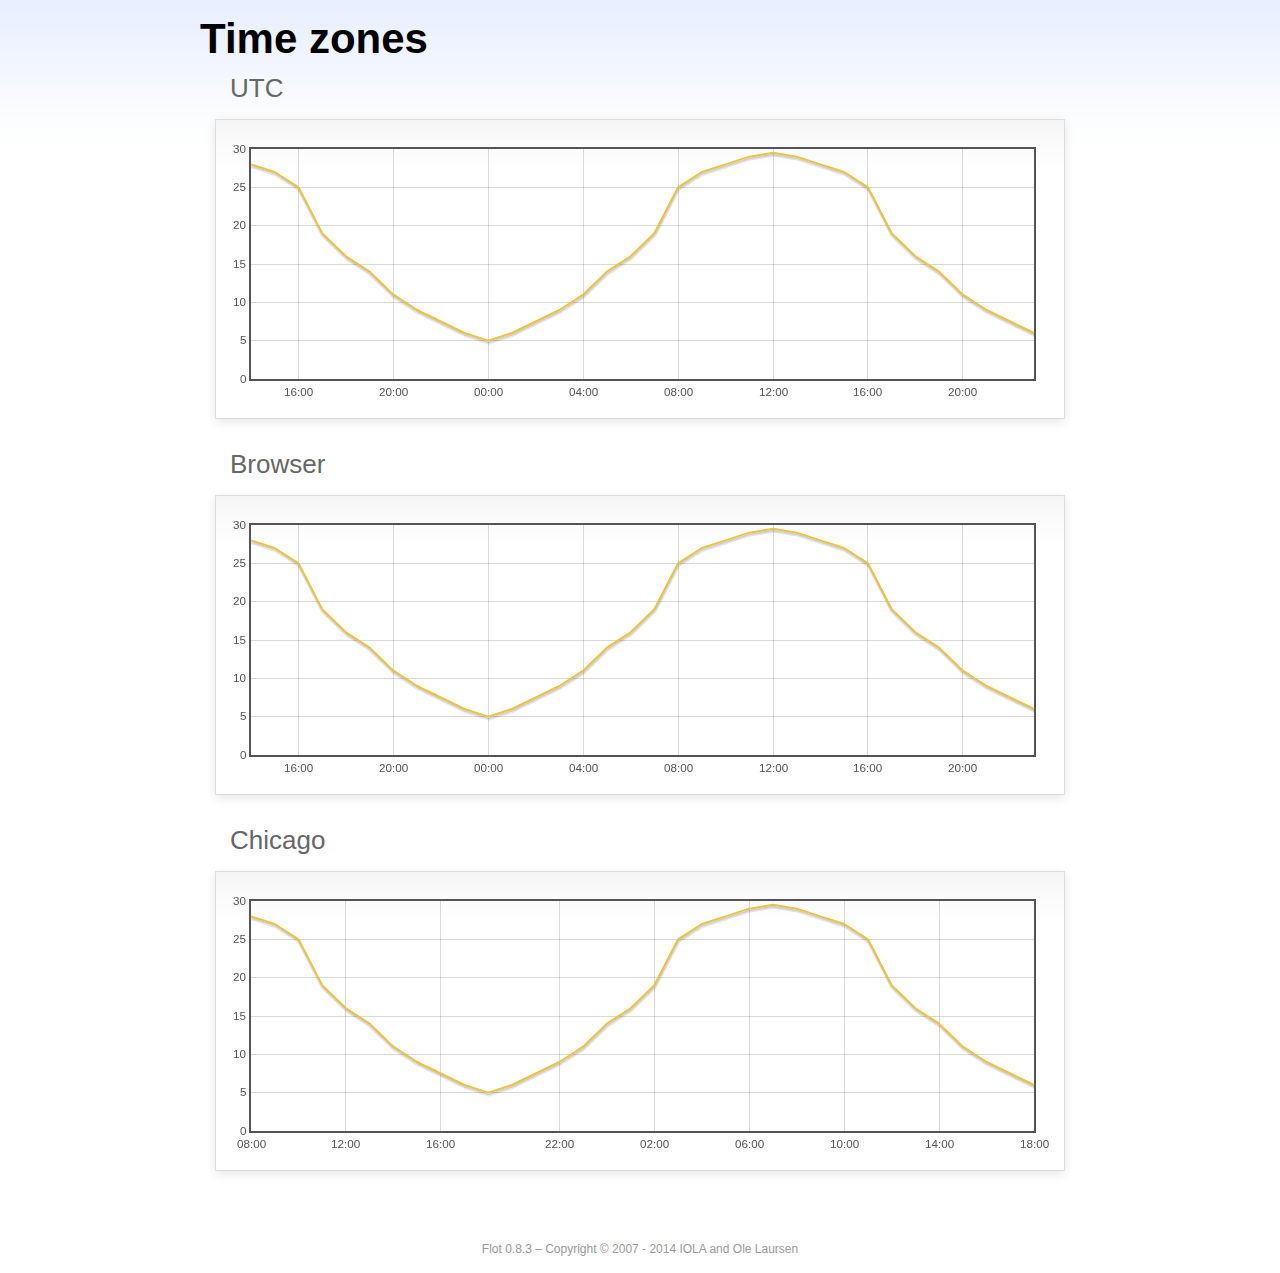
<file: Layer/Presentation/Micua.MvcApp/Assets/lib/flot/examples/axes-time-zones/index.html>
<!DOCTYPE html PUBLIC "-//W3C//DTD HTML 4.01//EN" "http://www.w3.org/TR/html4/strict.dtd">
<html>
<head>
	<meta http-equiv="Content-Type" content="text/html; charset=utf-8">
	<title>Flot Examples: Time zones</title>
	<link href="../examples.css" rel="stylesheet" type="text/css">
	<!--[if lte IE 8]><script language="javascript" type="text/javascript" src="../../excanvas.min.js"></script><![endif]-->
	<script language="javascript" type="text/javascript" src="../../jquery.js"></script>
	<script language="javascript" type="text/javascript" src="../../jquery.flot.js"></script>
	<script language="javascript" type="text/javascript" src="../../jquery.flot.time.js"></script>
	<script language="javascript" type="text/javascript" src="date.js"></script>
	<script type="text/javascript">

	$(function() {

		timezoneJS.timezone.zoneFileBasePath = "tz";
		timezoneJS.timezone.defaultZoneFile = [];
		timezoneJS.timezone.init({async: false});

		var d = [
			[Date.UTC(2011, 2, 12, 14, 0, 0), 28],
			[Date.UTC(2011, 2, 12, 15, 0, 0), 27],
			[Date.UTC(2011, 2, 12, 16, 0, 0), 25],
			[Date.UTC(2011, 2, 12, 17, 0, 0), 19],
			[Date.UTC(2011, 2, 12, 18, 0, 0), 16],
			[Date.UTC(2011, 2, 12, 19, 0, 0), 14],
			[Date.UTC(2011, 2, 12, 20, 0, 0), 11],
			[Date.UTC(2011, 2, 12, 21, 0, 0), 9],
			[Date.UTC(2011, 2, 12, 22, 0, 0), 7.5],
			[Date.UTC(2011, 2, 12, 23, 0, 0), 6],
			[Date.UTC(2011, 2, 13, 0, 0, 0), 5],
			[Date.UTC(2011, 2, 13, 1, 0, 0), 6],
			[Date.UTC(2011, 2, 13, 2, 0, 0), 7.5],
			[Date.UTC(2011, 2, 13, 3, 0, 0), 9],
			[Date.UTC(2011, 2, 13, 4, 0, 0), 11],
			[Date.UTC(2011, 2, 13, 5, 0, 0), 14],
			[Date.UTC(2011, 2, 13, 6, 0, 0), 16],
			[Date.UTC(2011, 2, 13, 7, 0, 0), 19],
			[Date.UTC(2011, 2, 13, 8, 0, 0), 25],
			[Date.UTC(2011, 2, 13, 9, 0, 0), 27],
			[Date.UTC(2011, 2, 13, 10, 0, 0), 28],
			[Date.UTC(2011, 2, 13, 11, 0, 0), 29],
			[Date.UTC(2011, 2, 13, 12, 0, 0), 29.5],
			[Date.UTC(2011, 2, 13, 13, 0, 0), 29],
			[Date.UTC(2011, 2, 13, 14, 0, 0), 28],
			[Date.UTC(2011, 2, 13, 15, 0, 0), 27],
			[Date.UTC(2011, 2, 13, 16, 0, 0), 25],
			[Date.UTC(2011, 2, 13, 17, 0, 0), 19],
			[Date.UTC(2011, 2, 13, 18, 0, 0), 16],
			[Date.UTC(2011, 2, 13, 19, 0, 0), 14],
			[Date.UTC(2011, 2, 13, 20, 0, 0), 11],
			[Date.UTC(2011, 2, 13, 21, 0, 0), 9],
			[Date.UTC(2011, 2, 13, 22, 0, 0), 7.5],
			[Date.UTC(2011, 2, 13, 23, 0, 0), 6]
		];

		var plot = $.plot("#placeholderUTC", [d], {
			xaxis: {
				mode: "time"
			}
		});

		var plot = $.plot("#placeholderLocal", [d], {
			xaxis: {
				mode: "time",
				timezone: "browser"
			}
		});

		var plot = $.plot("#placeholderChicago", [d], {
			xaxis: {
				mode: "time",
				timezone: "America/Chicago"
			}
		});

		// Add the Flot version string to the footer

		$("#footer").prepend("Flot " + $.plot.version + " &ndash; ");
	});

	</script>
</head>
<body>

	<div id="header">
		<h2>Time zones</h2>
	</div>

	<div id="content">

		<h3>UTC</h3>
		<div class="demo-container" style="height: 300px;">
			<div id="placeholderUTC" class="demo-placeholder"></div>
		</div>

		<h3>Browser</h3>
		<div class="demo-container" style="height: 300px;">
			<div id="placeholderLocal" class="demo-placeholder"></div>
		</div>

		<h3>Chicago</h3>
		<div class="demo-container" style="height: 300px;">
			<div id="placeholderChicago" class="demo-placeholder"></div>
		</div>

	</div>

	<div id="footer">
		Copyright &copy; 2007 - 2014 IOLA and Ole Laursen
	</div>

</body>
</html>
</file>
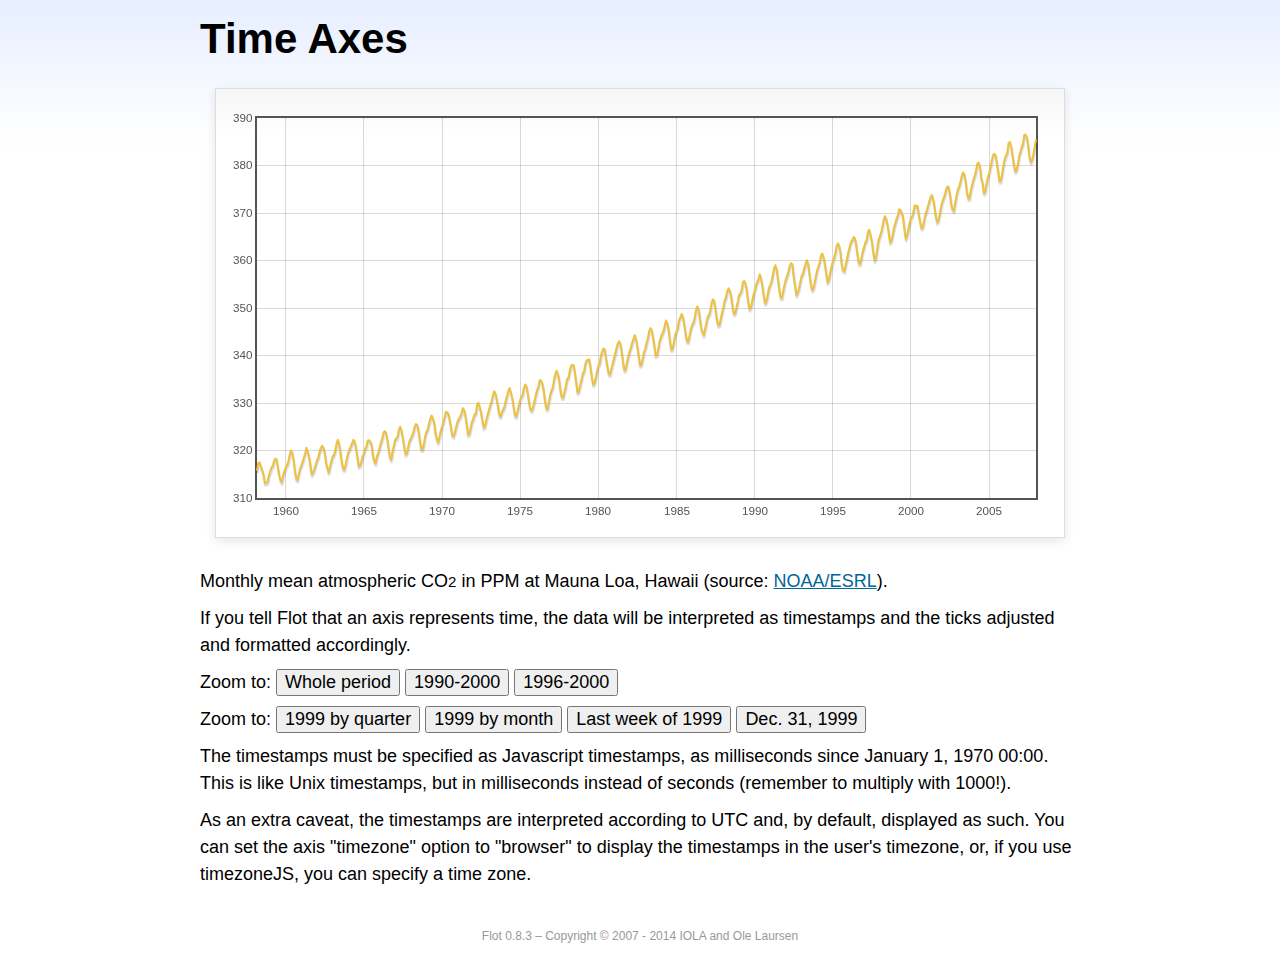
<file: Layer/Presentation/Micua.MvcApp/Assets/lib/flot/examples/axes-time/index.html>
<!DOCTYPE html PUBLIC "-//W3C//DTD HTML 4.01//EN" "http://www.w3.org/TR/html4/strict.dtd">
<html>
<head>
	<meta http-equiv="Content-Type" content="text/html; charset=utf-8">
	<title>Flot Examples: Time Axes</title>
	<link href="../examples.css" rel="stylesheet" type="text/css">
	<!--[if lte IE 8]><script language="javascript" type="text/javascript" src="../../excanvas.min.js"></script><![endif]-->
	<script language="javascript" type="text/javascript" src="../../jquery.js"></script>
	<script language="javascript" type="text/javascript" src="../../jquery.flot.js"></script>
	<script language="javascript" type="text/javascript" src="../../jquery.flot.time.js"></script>
	<script type="text/javascript">

	$(function() {

		var d = [[-373597200000, 315.71], [-370918800000, 317.45], [-368326800000, 317.50], [-363056400000, 315.86], [-360378000000, 314.93], [-357699600000, 313.19], [-352429200000, 313.34], [-349837200000, 314.67], [-347158800000, 315.58], [-344480400000, 316.47], [-342061200000, 316.65], [-339382800000, 317.71], [-336790800000, 318.29], [-334112400000, 318.16], [-331520400000, 316.55], [-328842000000, 314.80], [-326163600000, 313.84], [-323571600000, 313.34], [-320893200000, 314.81], [-318301200000, 315.59], [-315622800000, 316.43], [-312944400000, 316.97], [-310438800000, 317.58], [-307760400000, 319.03], [-305168400000, 320.03], [-302490000000, 319.59], [-299898000000, 318.18], [-297219600000, 315.91], [-294541200000, 314.16], [-291949200000, 313.83], [-289270800000, 315.00], [-286678800000, 316.19], [-284000400000, 316.89], [-281322000000, 317.70], [-278902800000, 318.54], [-276224400000, 319.48], [-273632400000, 320.58], [-270954000000, 319.78], [-268362000000, 318.58], [-265683600000, 316.79], [-263005200000, 314.99], [-260413200000, 315.31], [-257734800000, 316.10], [-255142800000, 317.01], [-252464400000, 317.94], [-249786000000, 318.56], [-247366800000, 319.69], [-244688400000, 320.58], [-242096400000, 321.01], [-239418000000, 320.61], [-236826000000, 319.61], [-234147600000, 317.40], [-231469200000, 316.26], [-228877200000, 315.42], [-226198800000, 316.69], [-223606800000, 317.69], [-220928400000, 318.74], [-218250000000, 319.08], [-215830800000, 319.86], [-213152400000, 321.39], [-210560400000, 322.24], [-207882000000, 321.47], [-205290000000, 319.74], [-202611600000, 317.77], [-199933200000, 316.21], [-197341200000, 315.99], [-194662800000, 317.07], [-192070800000, 318.36], [-189392400000, 319.57], [-178938000000, 322.23], [-176259600000, 321.89], [-173667600000, 320.44], [-170989200000, 318.70], [-168310800000, 316.70], [-165718800000, 316.87], [-163040400000, 317.68], [-160448400000, 318.71], [-157770000000, 319.44], [-155091600000, 320.44], [-152672400000, 320.89], [-149994000000, 322.13], [-147402000000, 322.16], [-144723600000, 321.87], [-142131600000, 321.21], [-139453200000, 318.87], [-136774800000, 317.81], [-134182800000, 317.30], [-131504400000, 318.87], [-128912400000, 319.42], [-126234000000, 320.62], [-123555600000, 321.59], [-121136400000, 322.39], [-118458000000, 323.70], [-115866000000, 324.07], [-113187600000, 323.75], [-110595600000, 322.40], [-107917200000, 320.37], [-105238800000, 318.64], [-102646800000, 318.10], [-99968400000, 319.79], [-97376400000, 321.03], [-94698000000, 322.33], [-92019600000, 322.50], [-89600400000, 323.04], [-86922000000, 324.42], [-84330000000, 325.00], [-81651600000, 324.09], [-79059600000, 322.55], [-76381200000, 320.92], [-73702800000, 319.26], [-71110800000, 319.39], [-68432400000, 320.72], [-65840400000, 321.96], [-63162000000, 322.57], [-60483600000, 323.15], [-57978000000, 323.89], [-55299600000, 325.02], [-52707600000, 325.57], [-50029200000, 325.36], [-47437200000, 324.14], [-44758800000, 322.11], [-42080400000, 320.33], [-39488400000, 320.25], [-36810000000, 321.32], [-34218000000, 322.90], [-31539600000, 324.00], [-28861200000, 324.42], [-26442000000, 325.64], [-23763600000, 326.66], [-21171600000, 327.38], [-18493200000, 326.70], [-15901200000, 325.89], [-13222800000, 323.67], [-10544400000, 322.38], [-7952400000, 321.78], [-5274000000, 322.85], [-2682000000, 324.12], [-3600000, 325.06], [2674800000, 325.98], [5094000000, 326.93], [7772400000, 328.13], [10364400000, 328.07], [13042800000, 327.66], [15634800000, 326.35], [18313200000, 324.69], [20991600000, 323.10], [23583600000, 323.07], [26262000000, 324.01], [28854000000, 325.13], [31532400000, 326.17], [34210800000, 326.68], [36630000000, 327.18], [39308400000, 327.78], [41900400000, 328.92], [44578800000, 328.57], [47170800000, 327.37], [49849200000, 325.43], [52527600000, 323.36], [55119600000, 323.56], [57798000000, 324.80], [60390000000, 326.01], [63068400000, 326.77], [65746800000, 327.63], [68252400000, 327.75], [70930800000, 329.72], [73522800000, 330.07], [76201200000, 329.09], [78793200000, 328.05], [81471600000, 326.32], [84150000000, 324.84], [86742000000, 325.20], [89420400000, 326.50], [92012400000, 327.55], [94690800000, 328.54], [97369200000, 329.56], [99788400000, 330.30], [102466800000, 331.50], [105058800000, 332.48], [107737200000, 332.07], [110329200000, 330.87], [113007600000, 329.31], [115686000000, 327.51], [118278000000, 327.18], [120956400000, 328.16], [123548400000, 328.64], [126226800000, 329.35], [128905200000, 330.71], [131324400000, 331.48], [134002800000, 332.65], [136594800000, 333.16], [139273200000, 332.06], [141865200000, 330.99], [144543600000, 329.17], [147222000000, 327.41], [149814000000, 327.20], [152492400000, 328.33], [155084400000, 329.50], [157762800000, 330.68], [160441200000, 331.41], [162860400000, 331.85], [165538800000, 333.29], [168130800000, 333.91], [170809200000, 333.40], [173401200000, 331.78], [176079600000, 329.88], [178758000000, 328.57], [181350000000, 328.46], [184028400000, 329.26], [189298800000, 331.71], [191977200000, 332.76], [194482800000, 333.48], [197161200000, 334.78], [199753200000, 334.78], [202431600000, 334.17], [205023600000, 332.78], [207702000000, 330.64], [210380400000, 328.95], [212972400000, 328.77], [215650800000, 330.23], [218242800000, 331.69], [220921200000, 332.70], [223599600000, 333.24], [226018800000, 334.96], [228697200000, 336.04], [231289200000, 336.82], [233967600000, 336.13], [236559600000, 334.73], [239238000000, 332.52], [241916400000, 331.19], [244508400000, 331.19], [247186800000, 332.35], [249778800000, 333.47], [252457200000, 335.11], [255135600000, 335.26], [257554800000, 336.60], [260233200000, 337.77], [262825200000, 338.00], [265503600000, 337.99], [268095600000, 336.48], [270774000000, 334.37], [273452400000, 332.27], [276044400000, 332.41], [278722800000, 333.76], [281314800000, 334.83], [283993200000, 336.21], [286671600000, 336.64], [289090800000, 338.12], [291769200000, 339.02], [294361200000, 339.02], [297039600000, 339.20], [299631600000, 337.58], [302310000000, 335.55], [304988400000, 333.89], [307580400000, 334.14], [310258800000, 335.26], [312850800000, 336.71], [315529200000, 337.81], [318207600000, 338.29], [320713200000, 340.04], [323391600000, 340.86], [325980000000, 341.47], [328658400000, 341.26], [331250400000, 339.29], [333928800000, 337.60], [336607200000, 336.12], [339202800000, 336.08], [341881200000, 337.22], [344473200000, 338.34], [347151600000, 339.36], [349830000000, 340.51], [352249200000, 341.57], [354924000000, 342.56], [357516000000, 343.01], [360194400000, 342.47], [362786400000, 340.71], [365464800000, 338.52], [368143200000, 336.96], [370738800000, 337.13], [373417200000, 338.58], [376009200000, 339.89], [378687600000, 340.93], [381366000000, 341.69], [383785200000, 342.69], [389052000000, 344.30], [391730400000, 343.43], [394322400000, 341.88], [397000800000, 339.89], [399679200000, 337.95], [402274800000, 338.10], [404953200000, 339.27], [407545200000, 340.67], [410223600000, 341.42], [412902000000, 342.68], [415321200000, 343.46], [417996000000, 345.10], [420588000000, 345.76], [423266400000, 345.36], [425858400000, 343.91], [428536800000, 342.05], [431215200000, 340.00], [433810800000, 340.12], [436489200000, 341.33], [439081200000, 342.94], [441759600000, 343.87], [444438000000, 344.60], [446943600000, 345.20], [452210400000, 347.36], [454888800000, 346.74], [457480800000, 345.41], [460159200000, 343.01], [462837600000, 341.23], [465433200000, 341.52], [468111600000, 342.86], [470703600000, 344.41], [473382000000, 345.09], [476060400000, 345.89], [478479600000, 347.49], [481154400000, 348.00], [483746400000, 348.75], [486424800000, 348.19], [489016800000, 346.54], [491695200000, 344.63], [494373600000, 343.03], [496969200000, 342.92], [499647600000, 344.24], [502239600000, 345.62], [504918000000, 346.43], [507596400000, 346.94], [510015600000, 347.88], [512690400000, 349.57], [515282400000, 350.35], [517960800000, 349.72], [520552800000, 347.78], [523231200000, 345.86], [525909600000, 344.84], [528505200000, 344.32], [531183600000, 345.67], [533775600000, 346.88], [536454000000, 348.19], [539132400000, 348.55], [541551600000, 349.52], [544226400000, 351.12], [546818400000, 351.84], [549496800000, 351.49], [552088800000, 349.82], [554767200000, 347.63], [557445600000, 346.38], [560041200000, 346.49], [562719600000, 347.75], [565311600000, 349.03], [567990000000, 350.20], [570668400000, 351.61], [573174000000, 352.22], [575848800000, 353.53], [578440800000, 354.14], [581119200000, 353.62], [583711200000, 352.53], [586389600000, 350.41], [589068000000, 348.84], [591663600000, 348.94], [594342000000, 350.04], [596934000000, 351.29], [599612400000, 352.72], [602290800000, 353.10], [604710000000, 353.65], [607384800000, 355.43], [609976800000, 355.70], [612655200000, 355.11], [615247200000, 353.79], [617925600000, 351.42], [620604000000, 349.81], [623199600000, 350.11], [625878000000, 351.26], [628470000000, 352.63], [631148400000, 353.64], [633826800000, 354.72], [636246000000, 355.49], [638920800000, 356.09], [641512800000, 357.08], [644191200000, 356.11], [646783200000, 354.70], [649461600000, 352.68], [652140000000, 351.05], [654735600000, 351.36], [657414000000, 352.81], [660006000000, 354.22], [662684400000, 354.85], [665362800000, 355.66], [667782000000, 357.04], [670456800000, 358.40], [673048800000, 359.00], [675727200000, 357.99], [678319200000, 356.00], [680997600000, 353.78], [683676000000, 352.20], [686271600000, 352.22], [688950000000, 353.70], [691542000000, 354.98], [694220400000, 356.09], [696898800000, 356.85], [699404400000, 357.73], [702079200000, 358.91], [704671200000, 359.45], [707349600000, 359.19], [709941600000, 356.72], [712620000000, 354.79], [715298400000, 352.79], [717894000000, 353.20], [720572400000, 354.15], [723164400000, 355.39], [725842800000, 356.77], [728521200000, 357.17], [730940400000, 358.26], [733615200000, 359.16], [736207200000, 360.07], [738885600000, 359.41], [741477600000, 357.44], [744156000000, 355.30], [746834400000, 353.87], [749430000000, 354.04], [752108400000, 355.27], [754700400000, 356.70], [757378800000, 358.00], [760057200000, 358.81], [762476400000, 359.68], [765151200000, 361.13], [767743200000, 361.48], [770421600000, 360.60], [773013600000, 359.20], [775692000000, 357.23], [778370400000, 355.42], [780966000000, 355.89], [783644400000, 357.41], [786236400000, 358.74], [788914800000, 359.73], [791593200000, 360.61], [794012400000, 361.58], [796687200000, 363.05], [799279200000, 363.62], [801957600000, 363.03], [804549600000, 361.55], [807228000000, 358.94], [809906400000, 357.93], [812502000000, 357.80], [815180400000, 359.22], [817772400000, 360.44], [820450800000, 361.83], [823129200000, 362.95], [825634800000, 363.91], [828309600000, 364.28], [830901600000, 364.94], [833580000000, 364.70], [836172000000, 363.31], [838850400000, 361.15], [841528800000, 359.40], [844120800000, 359.34], [846802800000, 360.62], [849394800000, 361.96], [852073200000, 362.81], [854751600000, 363.87], [857170800000, 364.25], [859845600000, 366.02], [862437600000, 366.46], [865116000000, 365.32], [867708000000, 364.07], [870386400000, 361.95], [873064800000, 360.06], [875656800000, 360.49], [878338800000, 362.19], [880930800000, 364.12], [883609200000, 364.99], [886287600000, 365.82], [888706800000, 366.95], [891381600000, 368.42], [893973600000, 369.33], [896652000000, 368.78], [899244000000, 367.59], [901922400000, 365.84], [904600800000, 363.83], [907192800000, 364.18], [909874800000, 365.34], [912466800000, 366.93], [915145200000, 367.94], [917823600000, 368.82], [920242800000, 369.46], [922917600000, 370.77], [925509600000, 370.66], [928188000000, 370.10], [930780000000, 369.08], [933458400000, 366.66], [936136800000, 364.60], [938728800000, 365.17], [941410800000, 366.51], [944002800000, 367.89], [946681200000, 369.04], [949359600000, 369.35], [951865200000, 370.38], [954540000000, 371.63], [957132000000, 371.32], [959810400000, 371.53], [962402400000, 369.75], [965080800000, 368.23], [967759200000, 366.87], [970351200000, 366.94], [973033200000, 368.27], [975625200000, 369.64], [978303600000, 370.46], [980982000000, 371.44], [983401200000, 372.37], [986076000000, 373.33], [988668000000, 373.77], [991346400000, 373.09], [993938400000, 371.51], [996616800000, 369.55], [999295200000, 368.12], [1001887200000, 368.38], [1004569200000, 369.66], [1007161200000, 371.11], [1009839600000, 372.36], [1012518000000, 373.09], [1014937200000, 373.81], [1017612000000, 374.93], [1020204000000, 375.58], [1022882400000, 375.44], [1025474400000, 373.86], [1028152800000, 371.77], [1030831200000, 370.73], [1033423200000, 370.50], [1036105200000, 372.18], [1038697200000, 373.70], [1041375600000, 374.92], [1044054000000, 375.62], [1046473200000, 376.51], [1049148000000, 377.75], [1051740000000, 378.54], [1054418400000, 378.20], [1057010400000, 376.68], [1059688800000, 374.43], [1062367200000, 373.11], [1064959200000, 373.10], [1067641200000, 374.77], [1070233200000, 375.97], [1072911600000, 377.03], [1075590000000, 377.87], [1078095600000, 378.88], [1080770400000, 380.42], [1083362400000, 380.62], [1086040800000, 379.70], [1088632800000, 377.43], [1091311200000, 376.32], [1093989600000, 374.19], [1096581600000, 374.47], [1099263600000, 376.15], [1101855600000, 377.51], [1104534000000, 378.43], [1107212400000, 379.70], [1109631600000, 380.92], [1112306400000, 382.18], [1114898400000, 382.45], [1117576800000, 382.14], [1120168800000, 380.60], [1122847200000, 378.64], [1125525600000, 376.73], [1128117600000, 376.84], [1130799600000, 378.29], [1133391600000, 380.06], [1136070000000, 381.40], [1138748400000, 382.20], [1141167600000, 382.66], [1143842400000, 384.69], [1146434400000, 384.94], [1149112800000, 384.01], [1151704800000, 382.14], [1154383200000, 380.31], [1157061600000, 378.81], [1159653600000, 379.03], [1162335600000, 380.17], [1164927600000, 381.85], [1167606000000, 382.94], [1170284400000, 383.86], [1172703600000, 384.49], [1175378400000, 386.37], [1177970400000, 386.54], [1180648800000, 385.98], [1183240800000, 384.36], [1185919200000, 381.85], [1188597600000, 380.74], [1191189600000, 381.15], [1193871600000, 382.38], [1196463600000, 383.94], [1199142000000, 385.44]]; 

		$.plot("#placeholder", [d], {
			xaxis: { mode: "time" }
		});

		$("#whole").click(function () {
			$.plot("#placeholder", [d], {
				xaxis: { mode: "time" }
			});
		});

		$("#nineties").click(function () {
			$.plot("#placeholder", [d], {
				xaxis: {
					mode: "time",
					min: (new Date(1990, 0, 1)).getTime(),
					max: (new Date(2000, 0, 1)).getTime()
				}
			});
		});

		$("#latenineties").click(function () {
			$.plot("#placeholder", [d], {
				xaxis: {
					mode: "time",
					minTickSize: [1, "year"],
					min: (new Date(1996, 0, 1)).getTime(),
					max: (new Date(2000, 0, 1)).getTime()
				}
			});
		});

		$("#ninetyninequarters").click(function () {
			$.plot("#placeholder", [d], {
				xaxis: {
					mode: "time",
					minTickSize: [1, "quarter"],
					min: (new Date(1999, 0, 1)).getTime(),
					max: (new Date(2000, 0, 1)).getTime()
				}
			});
		});

		$("#ninetynine").click(function () {
			$.plot("#placeholder", [d], {
				xaxis: {
					mode: "time",
					minTickSize: [1, "month"],
					min: (new Date(1999, 0, 1)).getTime(),
					max: (new Date(2000, 0, 1)).getTime()
				}
			});
		});

		$("#lastweekninetynine").click(function () {
			$.plot("#placeholder", [d], {
				xaxis: {
					mode: "time",
					minTickSize: [1, "day"],
					min: (new Date(1999, 11, 25)).getTime(),
					max: (new Date(2000, 0, 1)).getTime(),
					timeformat: "%a"
				}
			});
		});

		$("#lastdayninetynine").click(function () {
			$.plot("#placeholder", [d], {
				xaxis: {
					mode: "time",
					minTickSize: [1, "hour"],
					min: (new Date(1999, 11, 31)).getTime(),
					max: (new Date(2000, 0, 1)).getTime(),
					twelveHourClock: true
				}
			});
		});

		// Add the Flot version string to the footer

		$("#footer").prepend("Flot " + $.plot.version + " &ndash; ");
	});

	</script>
</head>
<body>

	<div id="header">
		<h2>Time Axes</h2>
	</div>

	<div id="content">

		<div class="demo-container">
			<div id="placeholder" class="demo-placeholder"></div>
		</div>

		<p>Monthly mean atmospheric CO<sub>2</sub> in PPM at Mauna Loa, Hawaii (source: <a href="http://www.esrl.noaa.gov/gmd/ccgg/trends/">NOAA/ESRL</a>).</p>

		<p>If you tell Flot that an axis represents time, the data will be interpreted as timestamps and the ticks adjusted and formatted accordingly.</p>

		<p>Zoom to: <button id="whole">Whole period</button>
		<button id="nineties">1990-2000</button>
		<button id="latenineties">1996-2000</button></p>

		<p>Zoom to: <button id="ninetyninequarters">1999 by quarter</button>
		<button id="ninetynine">1999 by month</button>
		<button id="lastweekninetynine">Last week of 1999</button>
		<button id="lastdayninetynine">Dec. 31, 1999</button></p>

		<p>The timestamps must be specified as Javascript timestamps, as milliseconds since January 1, 1970 00:00. This is like Unix timestamps, but in milliseconds instead of seconds (remember to multiply with 1000!).</p>

		<p>As an extra caveat, the timestamps are interpreted according to UTC and, by default, displayed as such. You can set the axis "timezone" option to "browser" to display the timestamps in the user's timezone, or, if you use timezoneJS, you can specify a time zone.</p>

	</div>

	<div id="footer">
		Copyright &copy; 2007 - 2014 IOLA and Ole Laursen
	</div>

</body>
</html>
</file>
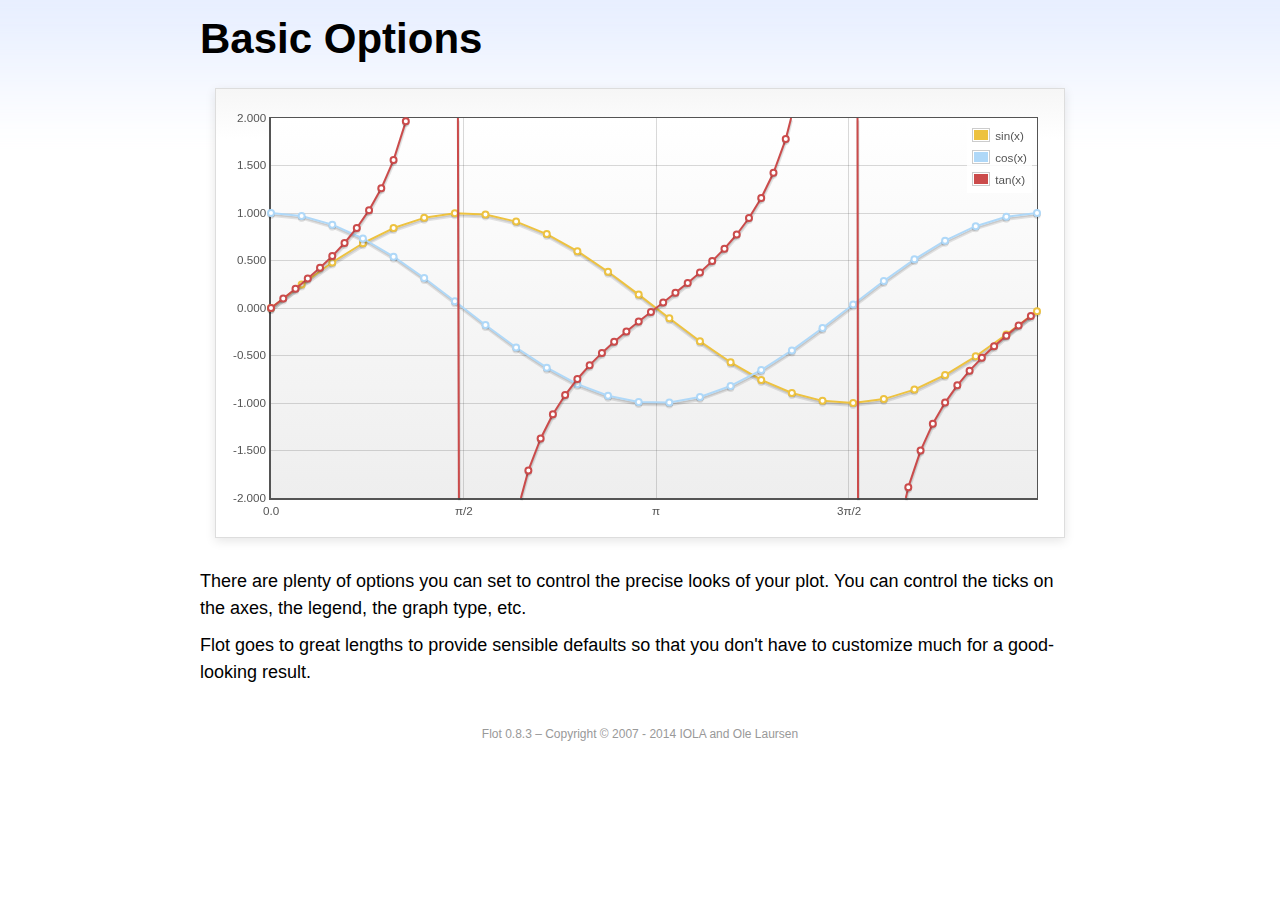
<file: Layer/Presentation/Micua.MvcApp/Assets/lib/flot/examples/basic-options/index.html>
<!DOCTYPE html PUBLIC "-//W3C//DTD HTML 4.01//EN" "http://www.w3.org/TR/html4/strict.dtd">
<html>
<head>
	<meta http-equiv="Content-Type" content="text/html; charset=utf-8">
	<title>Flot Examples: Basic Options</title>
	<link href="../examples.css" rel="stylesheet" type="text/css">
	<!--[if lte IE 8]><script language="javascript" type="text/javascript" src="../../excanvas.min.js"></script><![endif]-->
	<script language="javascript" type="text/javascript" src="../../jquery.js"></script>
	<script language="javascript" type="text/javascript" src="../../jquery.flot.js"></script>
	<script type="text/javascript">

	$(function () {

		var d1 = [];
		for (var i = 0; i < Math.PI * 2; i += 0.25) {
			d1.push([i, Math.sin(i)]);
		}

		var d2 = [];
		for (var i = 0; i < Math.PI * 2; i += 0.25) {
			d2.push([i, Math.cos(i)]);
		}

		var d3 = [];
		for (var i = 0; i < Math.PI * 2; i += 0.1) {
			d3.push([i, Math.tan(i)]);
		}

		$.plot("#placeholder", [
			{ label: "sin(x)", data: d1 },
			{ label: "cos(x)", data: d2 },
			{ label: "tan(x)", data: d3 }
		], {
			series: {
				lines: { show: true },
				points: { show: true }
			},
			xaxis: {
				ticks: [
					0, [ Math.PI/2, "\u03c0/2" ], [ Math.PI, "\u03c0" ],
					[ Math.PI * 3/2, "3\u03c0/2" ], [ Math.PI * 2, "2\u03c0" ]
				]
			},
			yaxis: {
				ticks: 10,
				min: -2,
				max: 2,
				tickDecimals: 3
			},
			grid: {
				backgroundColor: { colors: [ "#fff", "#eee" ] },
				borderWidth: {
					top: 1,
					right: 1,
					bottom: 2,
					left: 2
				}
			}
		});

		// Add the Flot version string to the footer

		$("#footer").prepend("Flot " + $.plot.version + " &ndash; ");
	});

	</script>
</head>
<body>

	<div id="header">
		<h2>Basic Options</h2>
	</div>

	<div id="content">

		<div class="demo-container">
			<div id="placeholder" class="demo-placeholder"></div>
		</div>

		<p>There are plenty of options you can set to control the precise looks of your plot. You can control the ticks on the axes, the legend, the graph type, etc.</p>

		<p>Flot goes to great lengths to provide sensible defaults so that you don't have to customize much for a good-looking result.</p>

	</div>

	<div id="footer">
		Copyright &copy; 2007 - 2014 IOLA and Ole Laursen
	</div>

</body>
</html>
</file>
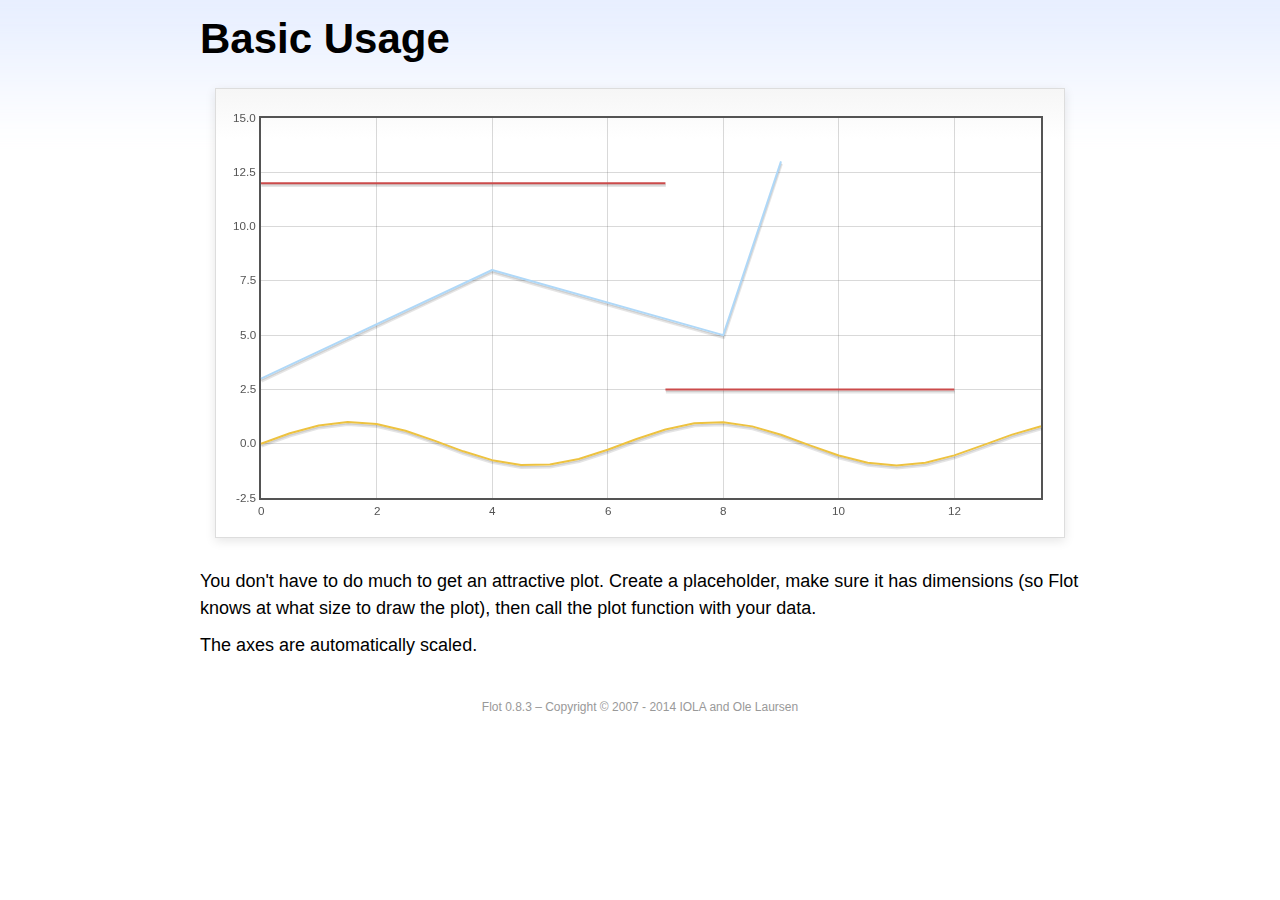
<file: Layer/Presentation/Micua.MvcApp/Assets/lib/flot/examples/basic-usage/index.html>
<!DOCTYPE html PUBLIC "-//W3C//DTD HTML 4.01//EN" "http://www.w3.org/TR/html4/strict.dtd">
<html>
<head>
	<meta http-equiv="Content-Type" content="text/html; charset=utf-8">
	<title>Flot Examples: Basic Usage</title>
	<link href="../examples.css" rel="stylesheet" type="text/css">
	<!--[if lte IE 8]><script language="javascript" type="text/javascript" src="../../excanvas.min.js"></script><![endif]-->
	<script language="javascript" type="text/javascript" src="../../jquery.js"></script>
	<script language="javascript" type="text/javascript" src="../../jquery.flot.js"></script>
	<script type="text/javascript">

	$(function() {

		var d1 = [];
		for (var i = 0; i < 14; i += 0.5) {
			d1.push([i, Math.sin(i)]);
		}

		var d2 = [[0, 3], [4, 8], [8, 5], [9, 13]];

		// A null signifies separate line segments

		var d3 = [[0, 12], [7, 12], null, [7, 2.5], [12, 2.5]];

		$.plot("#placeholder", [ d1, d2, d3 ]);

		// Add the Flot version string to the footer

		$("#footer").prepend("Flot " + $.plot.version + " &ndash; ");
	});

	</script>
</head>
<body>

	<div id="header">
		<h2>Basic Usage</h2>
	</div>

	<div id="content">

		<div class="demo-container">
			<div id="placeholder" class="demo-placeholder"></div>
		</div>

		<p>You don't have to do much to get an attractive plot.  Create a placeholder, make sure it has dimensions (so Flot knows at what size to draw the plot), then call the plot function with your data.</p>

		<p>The axes are automatically scaled.</p>

	</div>

	<div id="footer">
		Copyright &copy; 2007 - 2014 IOLA and Ole Laursen
	</div>

</body>
</html>
</file>
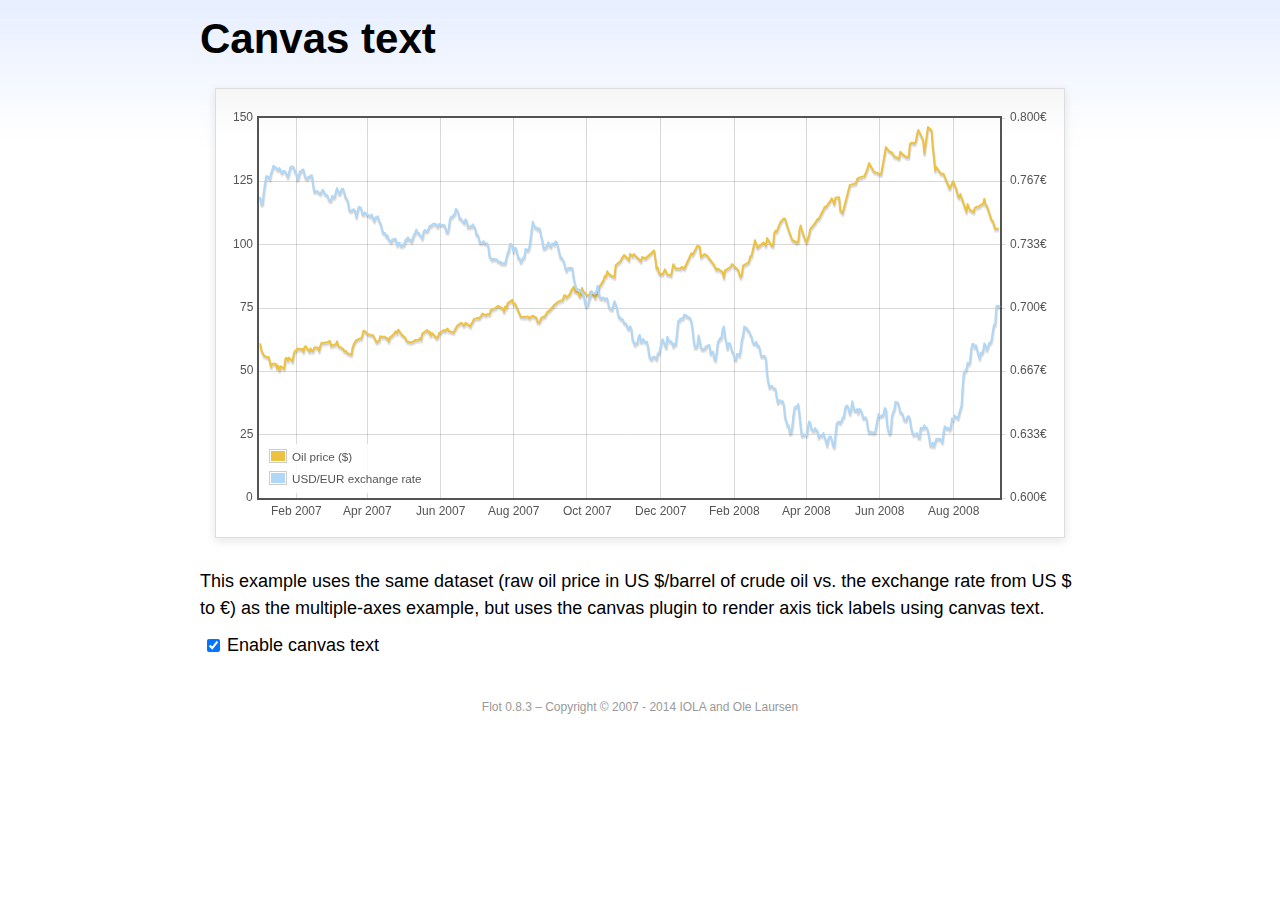
<file: Layer/Presentation/Micua.MvcApp/Assets/lib/flot/examples/canvas/index.html>
<!DOCTYPE html PUBLIC "-//W3C//DTD HTML 4.01//EN" "http://www.w3.org/TR/html4/strict.dtd">
<html>
<head>
	<meta http-equiv="Content-Type" content="text/html; charset=utf-8">
	<title>Flot Examples: Canvas text</title>
	<link href="../examples.css" rel="stylesheet" type="text/css">
	<!--[if lte IE 8]><script language="javascript" type="text/javascript" src="../../excanvas.min.js"></script><![endif]-->
	<script language="javascript" type="text/javascript" src="../../jquery.js"></script>
	<script language="javascript" type="text/javascript" src="../../jquery.flot.js"></script>
	<script language="javascript" type="text/javascript" src="../../jquery.flot.time.js"></script>
	<script language="javascript" type="text/javascript" src="../../jquery.flot.canvas.js"></script>
	<script type="text/javascript">

	$(function() {

		var oilPrices = [[1167692400000,61.05], [1167778800000,58.32], [1167865200000,57.35], [1167951600000,56.31], [1168210800000,55.55], [1168297200000,55.64], [1168383600000,54.02], [1168470000000,51.88], [1168556400000,52.99], [1168815600000,52.99], [1168902000000,51.21], [1168988400000,52.24], [1169074800000,50.48], [1169161200000,51.99], [1169420400000,51.13], [1169506800000,55.04], [1169593200000,55.37], [1169679600000,54.23], [1169766000000,55.42], [1170025200000,54.01], [1170111600000,56.97], [1170198000000,58.14], [1170284400000,58.14], [1170370800000,59.02], [1170630000000,58.74], [1170716400000,58.88], [1170802800000,57.71], [1170889200000,59.71], [1170975600000,59.89], [1171234800000,57.81], [1171321200000,59.06], [1171407600000,58.00], [1171494000000,57.99], [1171580400000,59.39], [1171839600000,59.39], [1171926000000,58.07], [1172012400000,60.07], [1172098800000,61.14], [1172444400000,61.39], [1172530800000,61.46], [1172617200000,61.79], [1172703600000,62.00], [1172790000000,60.07], [1173135600000,60.69], [1173222000000,61.82], [1173308400000,60.05], [1173654000000,58.91], [1173740400000,57.93], [1173826800000,58.16], [1173913200000,57.55], [1173999600000,57.11], [1174258800000,56.59], [1174345200000,59.61], [1174518000000,61.69], [1174604400000,62.28], [1174860000000,62.91], [1174946400000,62.93], [1175032800000,64.03], [1175119200000,66.03], [1175205600000,65.87], [1175464800000,64.64], [1175637600000,64.38], [1175724000000,64.28], [1175810400000,64.28], [1176069600000,61.51], [1176156000000,61.89], [1176242400000,62.01], [1176328800000,63.85], [1176415200000,63.63], [1176674400000,63.61], [1176760800000,63.10], [1176847200000,63.13], [1176933600000,61.83], [1177020000000,63.38], [1177279200000,64.58], [1177452000000,65.84], [1177538400000,65.06], [1177624800000,66.46], [1177884000000,64.40], [1178056800000,63.68], [1178143200000,63.19], [1178229600000,61.93], [1178488800000,61.47], [1178575200000,61.55], [1178748000000,61.81], [1178834400000,62.37], [1179093600000,62.46], [1179180000000,63.17], [1179266400000,62.55], [1179352800000,64.94], [1179698400000,66.27], [1179784800000,65.50], [1179871200000,65.77], [1179957600000,64.18], [1180044000000,65.20], [1180389600000,63.15], [1180476000000,63.49], [1180562400000,65.08], [1180908000000,66.30], [1180994400000,65.96], [1181167200000,66.93], [1181253600000,65.98], [1181599200000,65.35], [1181685600000,66.26], [1181858400000,68.00], [1182117600000,69.09], [1182204000000,69.10], [1182290400000,68.19], [1182376800000,68.19], [1182463200000,69.14], [1182722400000,68.19], [1182808800000,67.77], [1182895200000,68.97], [1182981600000,69.57], [1183068000000,70.68], [1183327200000,71.09], [1183413600000,70.92], [1183586400000,71.81], [1183672800000,72.81], [1183932000000,72.19], [1184018400000,72.56], [1184191200000,72.50], [1184277600000,74.15], [1184623200000,75.05], [1184796000000,75.92], [1184882400000,75.57], [1185141600000,74.89], [1185228000000,73.56], [1185314400000,75.57], [1185400800000,74.95], [1185487200000,76.83], [1185832800000,78.21], [1185919200000,76.53], [1186005600000,76.86], [1186092000000,76.00], [1186437600000,71.59], [1186696800000,71.47], [1186956000000,71.62], [1187042400000,71.00], [1187301600000,71.98], [1187560800000,71.12], [1187647200000,69.47], [1187733600000,69.26], [1187820000000,69.83], [1187906400000,71.09], [1188165600000,71.73], [1188338400000,73.36], [1188511200000,74.04], [1188856800000,76.30], [1189116000000,77.49], [1189461600000,78.23], [1189548000000,79.91], [1189634400000,80.09], [1189720800000,79.10], [1189980000000,80.57], [1190066400000,81.93], [1190239200000,83.32], [1190325600000,81.62], [1190584800000,80.95], [1190671200000,79.53], [1190757600000,80.30], [1190844000000,82.88], [1190930400000,81.66], [1191189600000,80.24], [1191276000000,80.05], [1191362400000,79.94], [1191448800000,81.44], [1191535200000,81.22], [1191794400000,79.02], [1191880800000,80.26], [1191967200000,80.30], [1192053600000,83.08], [1192140000000,83.69], [1192399200000,86.13], [1192485600000,87.61], [1192572000000,87.40], [1192658400000,89.47], [1192744800000,88.60], [1193004000000,87.56], [1193090400000,87.56], [1193176800000,87.10], [1193263200000,91.86], [1193612400000,93.53], [1193698800000,94.53], [1193871600000,95.93], [1194217200000,93.98], [1194303600000,96.37], [1194476400000,95.46], [1194562800000,96.32], [1195081200000,93.43], [1195167600000,95.10], [1195426800000,94.64], [1195513200000,95.10], [1196031600000,97.70], [1196118000000,94.42], [1196204400000,90.62], [1196290800000,91.01], [1196377200000,88.71], [1196636400000,88.32], [1196809200000,90.23], [1196982000000,88.28], [1197241200000,87.86], [1197327600000,90.02], [1197414000000,92.25], [1197586800000,90.63], [1197846000000,90.63], [1197932400000,90.49], [1198018800000,91.24], [1198105200000,91.06], [1198191600000,90.49], [1198710000000,96.62], [1198796400000,96.00], [1199142000000,99.62], [1199314800000,99.18], [1199401200000,95.09], [1199660400000,96.33], [1199833200000,95.67], [1200351600000,91.90], [1200438000000,90.84], [1200524400000,90.13], [1200610800000,90.57], [1200956400000,89.21], [1201042800000,86.99], [1201129200000,89.85], [1201474800000,90.99], [1201561200000,91.64], [1201647600000,92.33], [1201734000000,91.75], [1202079600000,90.02], [1202166000000,88.41], [1202252400000,87.14], [1202338800000,88.11], [1202425200000,91.77], [1202770800000,92.78], [1202857200000,93.27], [1202943600000,95.46], [1203030000000,95.46], [1203289200000,101.74], [1203462000000,98.81], [1203894000000,100.88], [1204066800000,99.64], [1204153200000,102.59], [1204239600000,101.84], [1204498800000,99.52], [1204585200000,99.52], [1204671600000,104.52], [1204758000000,105.47], [1204844400000,105.15], [1205103600000,108.75], [1205276400000,109.92], [1205362800000,110.33], [1205449200000,110.21], [1205708400000,105.68], [1205967600000,101.84], [1206313200000,100.86], [1206399600000,101.22], [1206486000000,105.90], [1206572400000,107.58], [1206658800000,105.62], [1206914400000,101.58], [1207000800000,100.98], [1207173600000,103.83], [1207260000000,106.23], [1207605600000,108.50], [1207778400000,110.11], [1207864800000,110.14], [1208210400000,113.79], [1208296800000,114.93], [1208383200000,114.86], [1208728800000,117.48], [1208815200000,118.30], [1208988000000,116.06], [1209074400000,118.52], [1209333600000,118.75], [1209420000000,113.46], [1209592800000,112.52], [1210024800000,121.84], [1210111200000,123.53], [1210197600000,123.69], [1210543200000,124.23], [1210629600000,125.80], [1210716000000,126.29], [1211148000000,127.05], [1211320800000,129.07], [1211493600000,132.19], [1211839200000,128.85], [1212357600000,127.76], [1212703200000,138.54], [1212962400000,136.80], [1213135200000,136.38], [1213308000000,134.86], [1213653600000,134.01], [1213740000000,136.68], [1213912800000,135.65], [1214172000000,134.62], [1214258400000,134.62], [1214344800000,134.62], [1214431200000,139.64], [1214517600000,140.21], [1214776800000,140.00], [1214863200000,140.97], [1214949600000,143.57], [1215036000000,145.29], [1215381600000,141.37], [1215468000000,136.04], [1215727200000,146.40], [1215986400000,145.18], [1216072800000,138.74], [1216159200000,134.60], [1216245600000,129.29], [1216332000000,130.65], [1216677600000,127.95], [1216850400000,127.95], [1217282400000,122.19], [1217455200000,124.08], [1217541600000,125.10], [1217800800000,121.41], [1217887200000,119.17], [1217973600000,118.58], [1218060000000,120.02], [1218405600000,114.45], [1218492000000,113.01], [1218578400000,116.00], [1218751200000,113.77], [1219010400000,112.87], [1219096800000,114.53], [1219269600000,114.98], [1219356000000,114.98], [1219701600000,116.27], [1219788000000,118.15], [1219874400000,115.59], [1219960800000,115.46], [1220306400000,109.71], [1220392800000,109.35], [1220565600000,106.23], [1220824800000,106.34]];

		var exchangeRates = [[1167606000000,0.7580], [1167692400000,0.7580], [1167778800000,0.75470], [1167865200000,0.75490], [1167951600000,0.76130], [1168038000000,0.76550], [1168124400000,0.76930], [1168210800000,0.76940], [1168297200000,0.76880], [1168383600000,0.76780], [1168470000000,0.77080], [1168556400000,0.77270], [1168642800000,0.77490], [1168729200000,0.77410], [1168815600000,0.77410], [1168902000000,0.77320], [1168988400000,0.77270], [1169074800000,0.77370], [1169161200000,0.77240], [1169247600000,0.77120], [1169334000000,0.7720], [1169420400000,0.77210], [1169506800000,0.77170], [1169593200000,0.77040], [1169679600000,0.7690], [1169766000000,0.77110], [1169852400000,0.7740], [1169938800000,0.77450], [1170025200000,0.77450], [1170111600000,0.7740], [1170198000000,0.77160], [1170284400000,0.77130], [1170370800000,0.76780], [1170457200000,0.76880], [1170543600000,0.77180], [1170630000000,0.77180], [1170716400000,0.77280], [1170802800000,0.77290], [1170889200000,0.76980], [1170975600000,0.76850], [1171062000000,0.76810], [1171148400000,0.7690], [1171234800000,0.7690], [1171321200000,0.76980], [1171407600000,0.76990], [1171494000000,0.76510], [1171580400000,0.76130], [1171666800000,0.76160], [1171753200000,0.76140], [1171839600000,0.76140], [1171926000000,0.76070], [1172012400000,0.76020], [1172098800000,0.76110], [1172185200000,0.76220], [1172271600000,0.76150], [1172358000000,0.75980], [1172444400000,0.75980], [1172530800000,0.75920], [1172617200000,0.75730], [1172703600000,0.75660], [1172790000000,0.75670], [1172876400000,0.75910], [1172962800000,0.75820], [1173049200000,0.75850], [1173135600000,0.76130], [1173222000000,0.76310], [1173308400000,0.76150], [1173394800000,0.760], [1173481200000,0.76130], [1173567600000,0.76270], [1173654000000,0.76270], [1173740400000,0.76080], [1173826800000,0.75830], [1173913200000,0.75750], [1173999600000,0.75620], [1174086000000,0.7520], [1174172400000,0.75120], [1174258800000,0.75120], [1174345200000,0.75170], [1174431600000,0.7520], [1174518000000,0.75110], [1174604400000,0.7480], [1174690800000,0.75090], [1174777200000,0.75310], [1174860000000,0.75310], [1174946400000,0.75270], [1175032800000,0.74980], [1175119200000,0.74930], [1175205600000,0.75040], [1175292000000,0.750], [1175378400000,0.74910], [1175464800000,0.74910], [1175551200000,0.74850], [1175637600000,0.74840], [1175724000000,0.74920], [1175810400000,0.74710], [1175896800000,0.74590], [1175983200000,0.74770], [1176069600000,0.74770], [1176156000000,0.74830], [1176242400000,0.74580], [1176328800000,0.74480], [1176415200000,0.7430], [1176501600000,0.73990], [1176588000000,0.73950], [1176674400000,0.73950], [1176760800000,0.73780], [1176847200000,0.73820], [1176933600000,0.73620], [1177020000000,0.73550], [1177106400000,0.73480], [1177192800000,0.73610], [1177279200000,0.73610], [1177365600000,0.73650], [1177452000000,0.73620], [1177538400000,0.73310], [1177624800000,0.73390], [1177711200000,0.73440], [1177797600000,0.73270], [1177884000000,0.73270], [1177970400000,0.73360], [1178056800000,0.73330], [1178143200000,0.73590], [1178229600000,0.73590], [1178316000000,0.73720], [1178402400000,0.7360], [1178488800000,0.7360], [1178575200000,0.7350], [1178661600000,0.73650], [1178748000000,0.73840], [1178834400000,0.73950], [1178920800000,0.74130], [1179007200000,0.73970], [1179093600000,0.73960], [1179180000000,0.73850], [1179266400000,0.73780], [1179352800000,0.73660], [1179439200000,0.740], [1179525600000,0.74110], [1179612000000,0.74060], [1179698400000,0.74050], [1179784800000,0.74140], [1179871200000,0.74310], [1179957600000,0.74310], [1180044000000,0.74380], [1180130400000,0.74430], [1180216800000,0.74430], [1180303200000,0.74430], [1180389600000,0.74340], [1180476000000,0.74290], [1180562400000,0.74420], [1180648800000,0.7440], [1180735200000,0.74390], [1180821600000,0.74370], [1180908000000,0.74370], [1180994400000,0.74290], [1181080800000,0.74030], [1181167200000,0.73990], [1181253600000,0.74180], [1181340000000,0.74680], [1181426400000,0.7480], [1181512800000,0.7480], [1181599200000,0.7490], [1181685600000,0.74940], [1181772000000,0.75220], [1181858400000,0.75150], [1181944800000,0.75020], [1182031200000,0.74720], [1182117600000,0.74720], [1182204000000,0.74620], [1182290400000,0.74550], [1182376800000,0.74490], [1182463200000,0.74670], [1182549600000,0.74580], [1182636000000,0.74270], [1182722400000,0.74270], [1182808800000,0.7430], [1182895200000,0.74290], [1182981600000,0.7440], [1183068000000,0.7430], [1183154400000,0.74220], [1183240800000,0.73880], [1183327200000,0.73880], [1183413600000,0.73690], [1183500000000,0.73450], [1183586400000,0.73450], [1183672800000,0.73450], [1183759200000,0.73520], [1183845600000,0.73410], [1183932000000,0.73410], [1184018400000,0.7340], [1184104800000,0.73240], [1184191200000,0.72720], [1184277600000,0.72640], [1184364000000,0.72550], [1184450400000,0.72580], [1184536800000,0.72580], [1184623200000,0.72560], [1184709600000,0.72570], [1184796000000,0.72470], [1184882400000,0.72430], [1184968800000,0.72440], [1185055200000,0.72350], [1185141600000,0.72350], [1185228000000,0.72350], [1185314400000,0.72350], [1185400800000,0.72620], [1185487200000,0.72880], [1185573600000,0.73010], [1185660000000,0.73370], [1185746400000,0.73370], [1185832800000,0.73240], [1185919200000,0.72970], [1186005600000,0.73170], [1186092000000,0.73150], [1186178400000,0.72880], [1186264800000,0.72630], [1186351200000,0.72630], [1186437600000,0.72420], [1186524000000,0.72530], [1186610400000,0.72640], [1186696800000,0.7270], [1186783200000,0.73120], [1186869600000,0.73050], [1186956000000,0.73050], [1187042400000,0.73180], [1187128800000,0.73580], [1187215200000,0.74090], [1187301600000,0.74540], [1187388000000,0.74370], [1187474400000,0.74240], [1187560800000,0.74240], [1187647200000,0.74150], [1187733600000,0.74190], [1187820000000,0.74140], [1187906400000,0.73770], [1187992800000,0.73550], [1188079200000,0.73150], [1188165600000,0.73150], [1188252000000,0.7320], [1188338400000,0.73320], [1188424800000,0.73460], [1188511200000,0.73280], [1188597600000,0.73230], [1188684000000,0.7340], [1188770400000,0.7340], [1188856800000,0.73360], [1188943200000,0.73510], [1189029600000,0.73460], [1189116000000,0.73210], [1189202400000,0.72940], [1189288800000,0.72660], [1189375200000,0.72660], [1189461600000,0.72540], [1189548000000,0.72420], [1189634400000,0.72130], [1189720800000,0.71970], [1189807200000,0.72090], [1189893600000,0.7210], [1189980000000,0.7210], [1190066400000,0.7210], [1190152800000,0.72090], [1190239200000,0.71590], [1190325600000,0.71330], [1190412000000,0.71050], [1190498400000,0.70990], [1190584800000,0.70990], [1190671200000,0.70930], [1190757600000,0.70930], [1190844000000,0.70760], [1190930400000,0.7070], [1191016800000,0.70490], [1191103200000,0.70120], [1191189600000,0.70110], [1191276000000,0.70190], [1191362400000,0.70460], [1191448800000,0.70630], [1191535200000,0.70890], [1191621600000,0.70770], [1191708000000,0.70770], [1191794400000,0.70770], [1191880800000,0.70910], [1191967200000,0.71180], [1192053600000,0.70790], [1192140000000,0.70530], [1192226400000,0.7050], [1192312800000,0.70550], [1192399200000,0.70550], [1192485600000,0.70450], [1192572000000,0.70510], [1192658400000,0.70510], [1192744800000,0.70170], [1192831200000,0.70], [1192917600000,0.69950], [1193004000000,0.69940], [1193090400000,0.70140], [1193176800000,0.70360], [1193263200000,0.70210], [1193349600000,0.70020], [1193436000000,0.69670], [1193522400000,0.6950], [1193612400000,0.6950], [1193698800000,0.69390], [1193785200000,0.6940], [1193871600000,0.69220], [1193958000000,0.69190], [1194044400000,0.69140], [1194130800000,0.68940], [1194217200000,0.68910], [1194303600000,0.69040], [1194390000000,0.6890], [1194476400000,0.68340], [1194562800000,0.68230], [1194649200000,0.68070], [1194735600000,0.68150], [1194822000000,0.68150], [1194908400000,0.68470], [1194994800000,0.68590], [1195081200000,0.68220], [1195167600000,0.68270], [1195254000000,0.68370], [1195340400000,0.68230], [1195426800000,0.68220], [1195513200000,0.68220], [1195599600000,0.67920], [1195686000000,0.67460], [1195772400000,0.67350], [1195858800000,0.67310], [1195945200000,0.67420], [1196031600000,0.67440], [1196118000000,0.67390], [1196204400000,0.67310], [1196290800000,0.67610], [1196377200000,0.67610], [1196463600000,0.67850], [1196550000000,0.68180], [1196636400000,0.68360], [1196722800000,0.68230], [1196809200000,0.68050], [1196895600000,0.67930], [1196982000000,0.68490], [1197068400000,0.68330], [1197154800000,0.68250], [1197241200000,0.68250], [1197327600000,0.68160], [1197414000000,0.67990], [1197500400000,0.68130], [1197586800000,0.68090], [1197673200000,0.68680], [1197759600000,0.69330], [1197846000000,0.69330], [1197932400000,0.69450], [1198018800000,0.69440], [1198105200000,0.69460], [1198191600000,0.69640], [1198278000000,0.69650], [1198364400000,0.69560], [1198450800000,0.69560], [1198537200000,0.6950], [1198623600000,0.69480], [1198710000000,0.69280], [1198796400000,0.68870], [1198882800000,0.68240], [1198969200000,0.67940], [1199055600000,0.67940], [1199142000000,0.68030], [1199228400000,0.68550], [1199314800000,0.68240], [1199401200000,0.67910], [1199487600000,0.67830], [1199574000000,0.67850], [1199660400000,0.67850], [1199746800000,0.67970], [1199833200000,0.680], [1199919600000,0.68030], [1200006000000,0.68050], [1200092400000,0.6760], [1200178800000,0.6770], [1200265200000,0.6770], [1200351600000,0.67360], [1200438000000,0.67260], [1200524400000,0.67640], [1200610800000,0.68210], [1200697200000,0.68310], [1200783600000,0.68420], [1200870000000,0.68420], [1200956400000,0.68870], [1201042800000,0.69030], [1201129200000,0.68480], [1201215600000,0.68240], [1201302000000,0.67880], [1201388400000,0.68140], [1201474800000,0.68140], [1201561200000,0.67970], [1201647600000,0.67690], [1201734000000,0.67650], [1201820400000,0.67330], [1201906800000,0.67290], [1201993200000,0.67580], [1202079600000,0.67580], [1202166000000,0.6750], [1202252400000,0.6780], [1202338800000,0.68330], [1202425200000,0.68560], [1202511600000,0.69030], [1202598000000,0.68960], [1202684400000,0.68960], [1202770800000,0.68820], [1202857200000,0.68790], [1202943600000,0.68620], [1203030000000,0.68520], [1203116400000,0.68230], [1203202800000,0.68130], [1203289200000,0.68130], [1203375600000,0.68220], [1203462000000,0.68020], [1203548400000,0.68020], [1203634800000,0.67840], [1203721200000,0.67480], [1203807600000,0.67470], [1203894000000,0.67470], [1203980400000,0.67480], [1204066800000,0.67330], [1204153200000,0.6650], [1204239600000,0.66110], [1204326000000,0.65830], [1204412400000,0.6590], [1204498800000,0.6590], [1204585200000,0.65810], [1204671600000,0.65780], [1204758000000,0.65740], [1204844400000,0.65320], [1204930800000,0.65020], [1205017200000,0.65140], [1205103600000,0.65140], [1205190000000,0.65070], [1205276400000,0.6510], [1205362800000,0.64890], [1205449200000,0.64240], [1205535600000,0.64060], [1205622000000,0.63820], [1205708400000,0.63820], [1205794800000,0.63410], [1205881200000,0.63440], [1205967600000,0.63780], [1206054000000,0.64390], [1206140400000,0.64780], [1206226800000,0.64810], [1206313200000,0.64810], [1206399600000,0.64940], [1206486000000,0.64380], [1206572400000,0.63770], [1206658800000,0.63290], [1206745200000,0.63360], [1206831600000,0.63330], [1206914400000,0.63330], [1207000800000,0.6330], [1207087200000,0.63710], [1207173600000,0.64030], [1207260000000,0.63960], [1207346400000,0.63640], [1207432800000,0.63560], [1207519200000,0.63560], [1207605600000,0.63680], [1207692000000,0.63570], [1207778400000,0.63540], [1207864800000,0.6320], [1207951200000,0.63320], [1208037600000,0.63280], [1208124000000,0.63310], [1208210400000,0.63420], [1208296800000,0.63210], [1208383200000,0.63020], [1208469600000,0.62780], [1208556000000,0.63080], [1208642400000,0.63240], [1208728800000,0.63240], [1208815200000,0.63070], [1208901600000,0.62770], [1208988000000,0.62690], [1209074400000,0.63350], [1209160800000,0.63920], [1209247200000,0.640], [1209333600000,0.64010], [1209420000000,0.63960], [1209506400000,0.64070], [1209592800000,0.64230], [1209679200000,0.64290], [1209765600000,0.64720], [1209852000000,0.64850], [1209938400000,0.64860], [1210024800000,0.64670], [1210111200000,0.64440], [1210197600000,0.64670], [1210284000000,0.65090], [1210370400000,0.64780], [1210456800000,0.64610], [1210543200000,0.64610], [1210629600000,0.64680], [1210716000000,0.64490], [1210802400000,0.6470], [1210888800000,0.64610], [1210975200000,0.64520], [1211061600000,0.64220], [1211148000000,0.64220], [1211234400000,0.64250], [1211320800000,0.64140], [1211407200000,0.63660], [1211493600000,0.63460], [1211580000000,0.6350], [1211666400000,0.63460], [1211752800000,0.63460], [1211839200000,0.63430], [1211925600000,0.63460], [1212012000000,0.63790], [1212098400000,0.64160], [1212184800000,0.64420], [1212271200000,0.64310], [1212357600000,0.64310], [1212444000000,0.64350], [1212530400000,0.6440], [1212616800000,0.64730], [1212703200000,0.64690], [1212789600000,0.63860], [1212876000000,0.63560], [1212962400000,0.6340], [1213048800000,0.63460], [1213135200000,0.6430], [1213221600000,0.64520], [1213308000000,0.64670], [1213394400000,0.65060], [1213480800000,0.65040], [1213567200000,0.65030], [1213653600000,0.64810], [1213740000000,0.64510], [1213826400000,0.6450], [1213912800000,0.64410], [1213999200000,0.64140], [1214085600000,0.64090], [1214172000000,0.64090], [1214258400000,0.64280], [1214344800000,0.64310], [1214431200000,0.64180], [1214517600000,0.63710], [1214604000000,0.63490], [1214690400000,0.63330], [1214776800000,0.63340], [1214863200000,0.63380], [1214949600000,0.63420], [1215036000000,0.6320], [1215122400000,0.63180], [1215208800000,0.6370], [1215295200000,0.63680], [1215381600000,0.63680], [1215468000000,0.63830], [1215554400000,0.63710], [1215640800000,0.63710], [1215727200000,0.63550], [1215813600000,0.6320], [1215900000000,0.62770], [1215986400000,0.62760], [1216072800000,0.62910], [1216159200000,0.62740], [1216245600000,0.62930], [1216332000000,0.63110], [1216418400000,0.6310], [1216504800000,0.63120], [1216591200000,0.63120], [1216677600000,0.63040], [1216764000000,0.62940], [1216850400000,0.63480], [1216936800000,0.63780], [1217023200000,0.63680], [1217109600000,0.63680], [1217196000000,0.63680], [1217282400000,0.6360], [1217368800000,0.6370], [1217455200000,0.64180], [1217541600000,0.64110], [1217628000000,0.64350], [1217714400000,0.64270], [1217800800000,0.64270], [1217887200000,0.64190], [1217973600000,0.64460], [1218060000000,0.64680], [1218146400000,0.64870], [1218232800000,0.65940], [1218319200000,0.66660], [1218405600000,0.66660], [1218492000000,0.66780], [1218578400000,0.67120], [1218664800000,0.67050], [1218751200000,0.67180], [1218837600000,0.67840], [1218924000000,0.68110], [1219010400000,0.68110], [1219096800000,0.67940], [1219183200000,0.68040], [1219269600000,0.67810], [1219356000000,0.67560], [1219442400000,0.67350], [1219528800000,0.67630], [1219615200000,0.67620], [1219701600000,0.67770], [1219788000000,0.68150], [1219874400000,0.68020], [1219960800000,0.6780], [1220047200000,0.67960], [1220133600000,0.68170], [1220220000000,0.68170], [1220306400000,0.68320], [1220392800000,0.68770], [1220479200000,0.69120], [1220565600000,0.69140], [1220652000000,0.70090], [1220738400000,0.70120], [1220824800000,0.7010], [1220911200000,0.70050]];

		var data = [
			{ data: oilPrices, label: "Oil price ($)" },
			{ data: exchangeRates, label: "USD/EUR exchange rate", yaxis: 2 }
		];

		var options = {
			canvas: true,
			xaxes: [ { mode: "time" } ],
			yaxes: [ { min: 0 }, {
				position: "right",
				alignTicksWithAxis: 1,
				tickFormatter: function(value, axis) {
					return value.toFixed(axis.tickDecimals) + "€";
				}
			} ],
			legend: { position: "sw" }
		}

		$.plot("#placeholder", data, options);

		$("input").change(function () {
			options.canvas = $(this).is(":checked");
			$.plot("#placeholder", data, options);
		});

		// Add the Flot version string to the footer

		$("#footer").prepend("Flot " + $.plot.version + " &ndash; ");
	});

	</script>
</head>
<body>

	<div id="header">
		<h2>Canvas text</h2>
	</div>

	<div id="content">

		<div class="demo-container">
			<div id="placeholder" class="demo-placeholder"></div>
		</div>

		<p>This example uses the same dataset (raw oil price in US $/barrel of crude oil vs. the exchange rate from US $ to €) as the multiple-axes example, but uses the canvas plugin to render axis tick labels using canvas text.</p>

		<p><input type="checkbox" checked="checked">Enable canvas text</input></p>

	</div>

	<div id="footer">
		Copyright &copy; 2007 - 2014 IOLA and Ole Laursen
	</div>

</body>
</html>
</file>
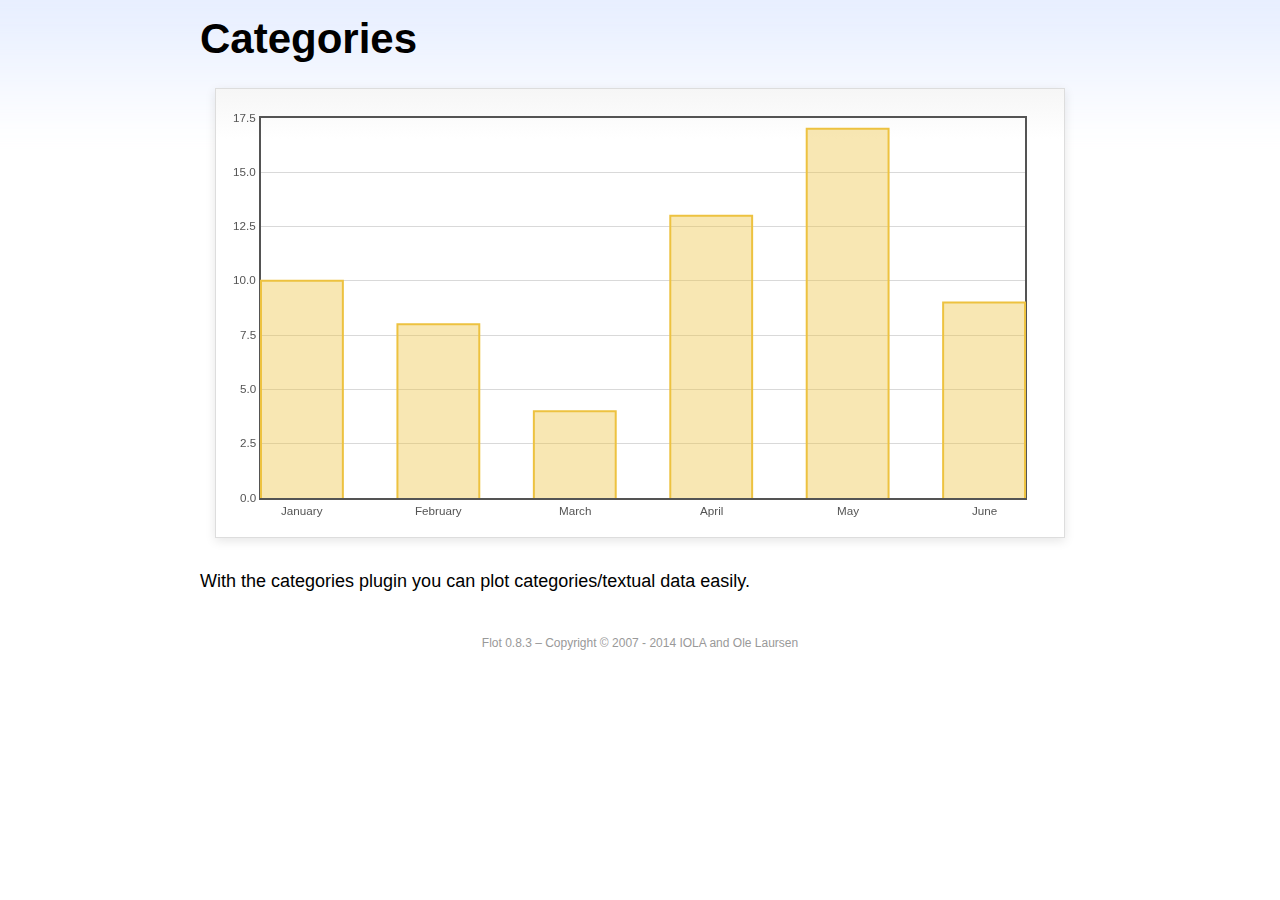
<file: Layer/Presentation/Micua.MvcApp/Assets/lib/flot/examples/categories/index.html>
<!DOCTYPE html PUBLIC "-//W3C//DTD HTML 4.01//EN" "http://www.w3.org/TR/html4/strict.dtd">
<html>
<head>
	<meta http-equiv="Content-Type" content="text/html; charset=utf-8">
	<title>Flot Examples: Categories</title>
	<link href="../examples.css" rel="stylesheet" type="text/css">
	<!--[if lte IE 8]><script language="javascript" type="text/javascript" src="../../excanvas.min.js"></script><![endif]-->
	<script language="javascript" type="text/javascript" src="../../jquery.js"></script>
	<script language="javascript" type="text/javascript" src="../../jquery.flot.js"></script>
	<script language="javascript" type="text/javascript" src="../../jquery.flot.categories.js"></script>
	<script type="text/javascript">

	$(function() {

		var data = [ ["January", 10], ["February", 8], ["March", 4], ["April", 13], ["May", 17], ["June", 9] ];

		$.plot("#placeholder", [ data ], {
			series: {
				bars: {
					show: true,
					barWidth: 0.6,
					align: "center"
				}
			},
			xaxis: {
				mode: "categories",
				tickLength: 0
			}
		});

		// Add the Flot version string to the footer

		$("#footer").prepend("Flot " + $.plot.version + " &ndash; ");
	});

	</script>
</head>
<body>

	<div id="header">
		<h2>Categories</h2>
	</div>

	<div id="content">

		<div class="demo-container">
			<div id="placeholder" class="demo-placeholder"></div>
		</div>

		<p>With the categories plugin you can plot categories/textual data easily.</p>

	</div>

	<div id="footer">
		Copyright &copy; 2007 - 2014 IOLA and Ole Laursen
	</div>

</body>
</html>
</file>
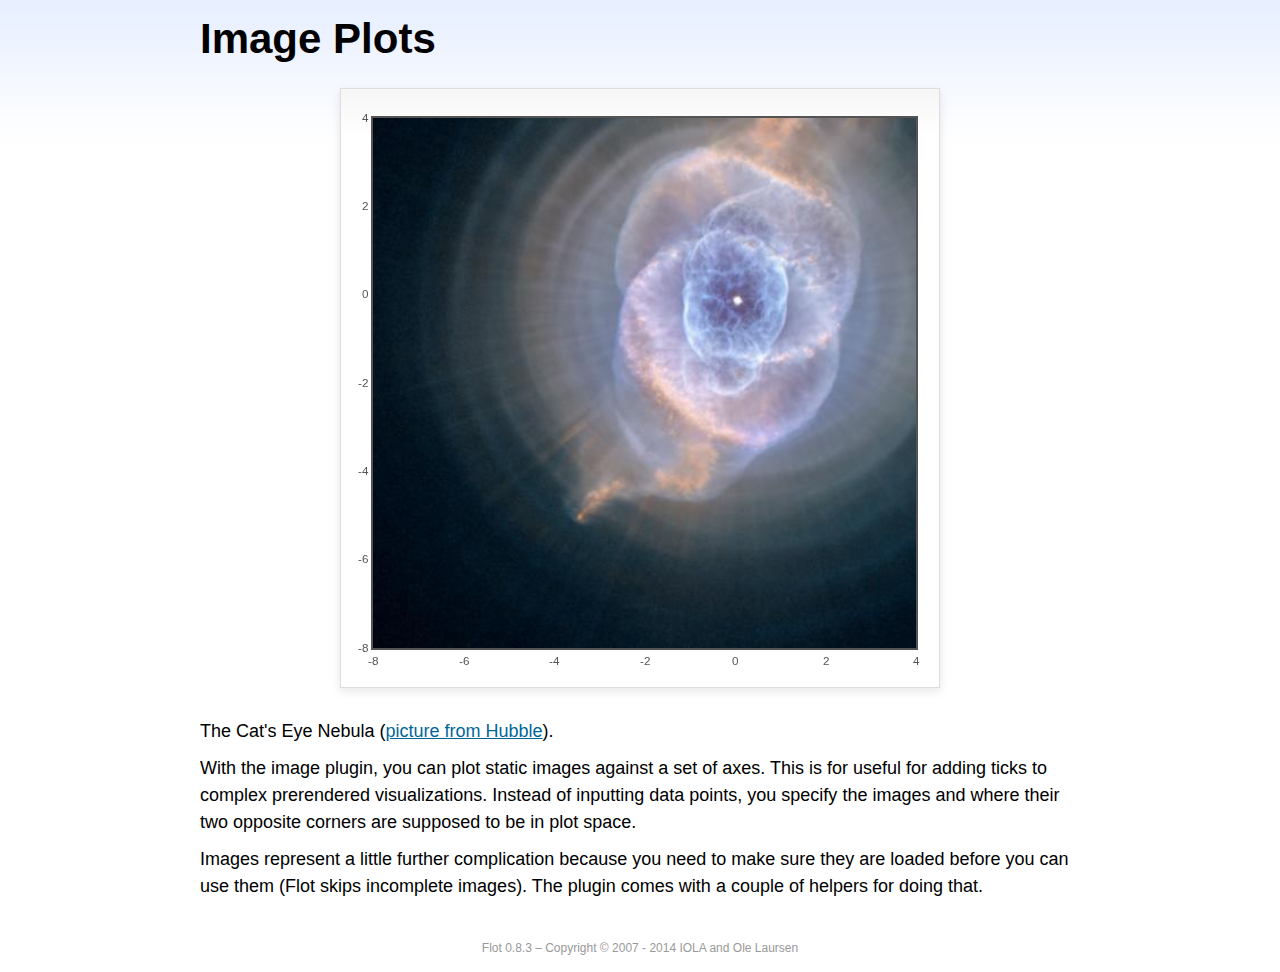
<file: Layer/Presentation/Micua.MvcApp/Assets/lib/flot/examples/image/index.html>
<!DOCTYPE html PUBLIC "-//W3C//DTD HTML 4.01//EN" "http://www.w3.org/TR/html4/strict.dtd">
<html>
<head>
	<meta http-equiv="Content-Type" content="text/html; charset=utf-8">
	<title>Flot Examples: Image Plots</title>
	<link href="../examples.css" rel="stylesheet" type="text/css">
	<!--[if lte IE 8]><script language="javascript" type="text/javascript" src="../../excanvas.min.js"></script><![endif]-->
	<script language="javascript" type="text/javascript" src="../../jquery.js"></script>
	<script language="javascript" type="text/javascript" src="../../jquery.flot.js"></script>
	<script language="javascript" type="text/javascript" src="../../jquery.flot.image.js"></script>
	<script type="text/javascript">

	$(function() {

		var data = [[["hs-2004-27-a-large-web.jpg", -10, -10, 10, 10]]];

		var options = {
			series: {
				images: {
					show: true
				}
			},
			xaxis: {
				min: -8,
				max: 4
			},
			yaxis: {
				min: -8,
				max: 4
			}
		};

		$.plot.image.loadDataImages(data, options, function () {
			$.plot("#placeholder", data, options);
		});

		// Add the Flot version string to the footer

		$("#footer").prepend("Flot " + $.plot.version + " &ndash; ");
	});

	</script>
</head>
<body>

	<div id="header">
		<h2>Image Plots</h2>
	</div>

	<div id="content">

		<div class="demo-container" style="width:600px;height:600px;">
			<div id="placeholder" class="demo-placeholder"></div>
		</div>

		<p>The Cat's Eye Nebula (<a href="http://hubblesite.org/gallery/album/nebula/pr2004027a/">picture from Hubble</a>).</p>

		<p>With the image plugin, you can plot static images against a set of axes. This is for useful for adding ticks to complex prerendered visualizations. Instead of inputting data points, you specify the images and where their two opposite corners are supposed to be in plot space.</p>

		<p>Images represent a little further complication because you need to make sure they are loaded before you can use them (Flot skips incomplete images). The plugin comes with a couple of helpers for doing that.</p>

	</div>

	<div id="footer">
		Copyright &copy; 2007 - 2014 IOLA and Ole Laursen
	</div>

</body>
</html>
</file>
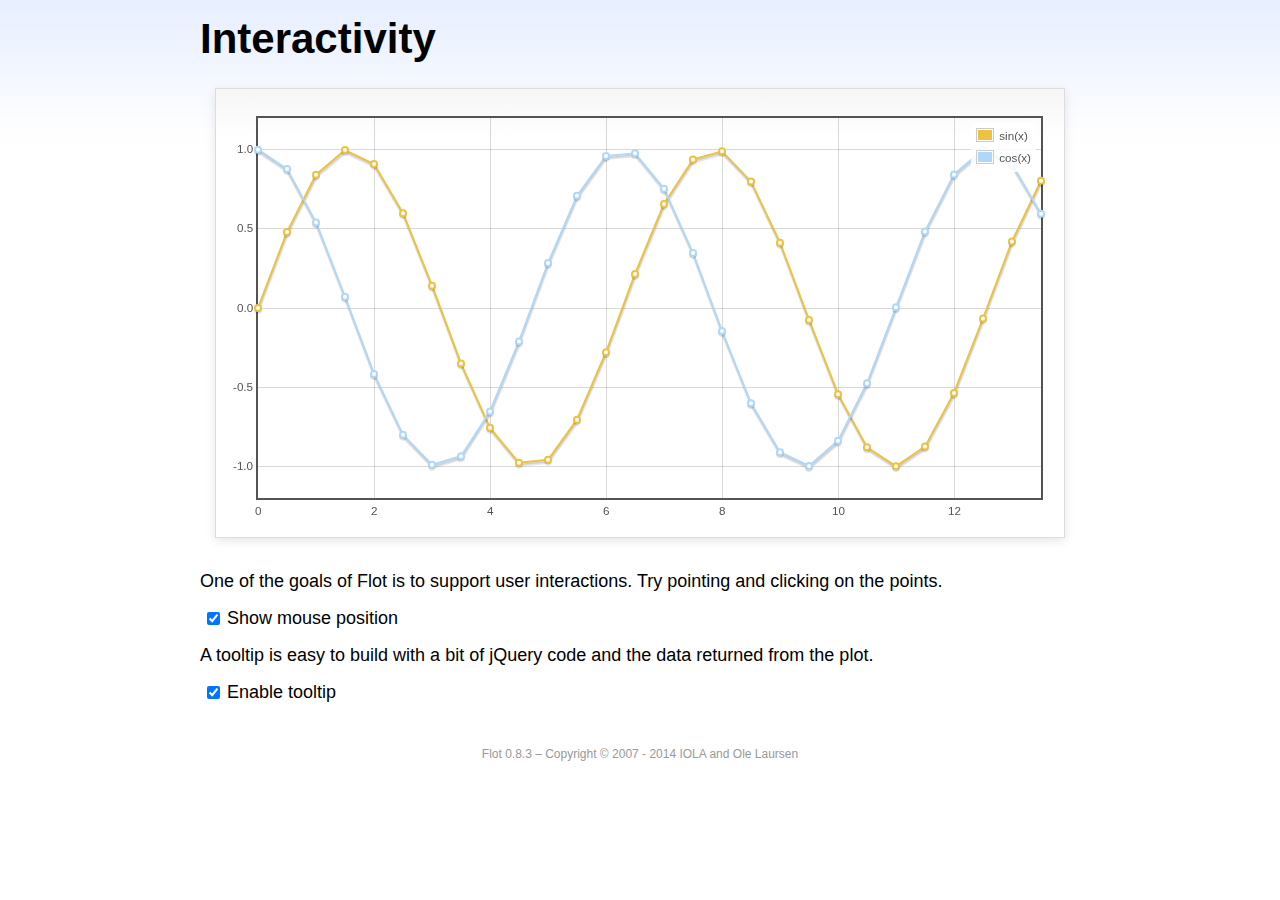
<file: Layer/Presentation/Micua.MvcApp/Assets/lib/flot/examples/interacting/index.html>
<!DOCTYPE html PUBLIC "-//W3C//DTD HTML 4.01//EN" "http://www.w3.org/TR/html4/strict.dtd">
<html>
<head>
	<meta http-equiv="Content-Type" content="text/html; charset=utf-8">
	<title>Flot Examples: Interactivity</title>
	<link href="../examples.css" rel="stylesheet" type="text/css">
	<!--[if lte IE 8]><script language="javascript" type="text/javascript" src="../../excanvas.min.js"></script><![endif]-->
	<script language="javascript" type="text/javascript" src="../../jquery.js"></script>
	<script language="javascript" type="text/javascript" src="../../jquery.flot.js"></script>
	<script type="text/javascript">

	$(function() {

		var sin = [],
			cos = [];

		for (var i = 0; i < 14; i += 0.5) {
			sin.push([i, Math.sin(i)]);
			cos.push([i, Math.cos(i)]);
		}

		var plot = $.plot("#placeholder", [
			{ data: sin, label: "sin(x)"},
			{ data: cos, label: "cos(x)"}
		], {
			series: {
				lines: {
					show: true
				},
				points: {
					show: true
				}
			},
			grid: {
				hoverable: true,
				clickable: true
			},
			yaxis: {
				min: -1.2,
				max: 1.2
			}
		});

		$("<div id='tooltip'></div>").css({
			position: "absolute",
			display: "none",
			border: "1px solid #fdd",
			padding: "2px",
			"background-color": "#fee",
			opacity: 0.80
		}).appendTo("body");

		$("#placeholder").bind("plothover", function (event, pos, item) {

			if ($("#enablePosition:checked").length > 0) {
				var str = "(" + pos.x.toFixed(2) + ", " + pos.y.toFixed(2) + ")";
				$("#hoverdata").text(str);
			}

			if ($("#enableTooltip:checked").length > 0) {
				if (item) {
					var x = item.datapoint[0].toFixed(2),
						y = item.datapoint[1].toFixed(2);

					$("#tooltip").html(item.series.label + " of " + x + " = " + y)
						.css({top: item.pageY+5, left: item.pageX+5})
						.fadeIn(200);
				} else {
					$("#tooltip").hide();
				}
			}
		});

		$("#placeholder").bind("plotclick", function (event, pos, item) {
			if (item) {
				$("#clickdata").text(" - click point " + item.dataIndex + " in " + item.series.label);
				plot.highlight(item.series, item.datapoint);
			}
		});

		// Add the Flot version string to the footer

		$("#footer").prepend("Flot " + $.plot.version + " &ndash; ");
	});

	</script>
</head>
<body>
	<div id="header">
		<h2>Interactivity</h2>
	</div>

	<div id="content">

		<div class="demo-container">
			<div id="placeholder" class="demo-placeholder"></div>
		</div>

		<p>One of the goals of Flot is to support user interactions. Try pointing and clicking on the points.</p>

		<p>
			<label><input id="enablePosition" type="checkbox" checked="checked"></input>Show mouse position</label>
			<span id="hoverdata"></span>
			<span id="clickdata"></span>
		</p>

		<p>A tooltip is easy to build with a bit of jQuery code and the data returned from the plot.</p>

		<p><label><input id="enableTooltip" type="checkbox" checked="checked"></input>Enable tooltip</label></p>

	</div>

	<div id="footer">
		Copyright &copy; 2007 - 2014 IOLA and Ole Laursen
	</div>

</body>
</html>
</file>
<file: Layer/Presentation/Micua.MvcApp/Assets/lib/flot/examples/examples.css>
* {	padding: 0; margin: 0; vertical-align: top; }

body {
	background: url(background.png) repeat-x;
	font: 18px/1.5em "proxima-nova", Helvetica, Arial, sans-serif;
}

a {	color: #069; }
a:hover { color: #28b; }

h2 {
	margin-top: 15px;
	font: normal 32px "omnes-pro", Helvetica, Arial, sans-serif;
}

h3 {
	margin-left: 30px;
	font: normal 26px "omnes-pro", Helvetica, Arial, sans-serif;
	color: #666;
}

p {
	margin-top: 10px;
}

button {
	font-size: 18px;
	padding: 1px 7px;
}

input {
	font-size: 18px;
}

input[type=checkbox] {
	margin: 7px;
}

#header {
	position: relative;
	width: 900px;
	margin: auto;
}

#header h2 {
	margin-left: 10px;
	vertical-align: middle;
	font-size: 42px;
	font-weight: bold;
	text-decoration: none;
	color: #000;
}

#content {
	width: 880px;
	margin: 0 auto;
	padding: 10px;
}

#footer {
	margin-top: 25px;
	margin-bottom: 10px;
	text-align: center;
	font-size: 12px;
	color: #999;
}

.demo-container {
	box-sizing: border-box;
	width: 850px;
	height: 450px;
	padding: 20px 15px 15px 15px;
	margin: 15px auto 30px auto;
	border: 1px solid #ddd;
	background: #fff;
	background: linear-gradient(#f6f6f6 0, #fff 50px);
	background: -o-linear-gradient(#f6f6f6 0, #fff 50px);
	background: -ms-linear-gradient(#f6f6f6 0, #fff 50px);
	background: -moz-linear-gradient(#f6f6f6 0, #fff 50px);
	background: -webkit-linear-gradient(#f6f6f6 0, #fff 50px);
	box-shadow: 0 3px 10px rgba(0,0,0,0.15);
	-o-box-shadow: 0 3px 10px rgba(0,0,0,0.1);
	-ms-box-shadow: 0 3px 10px rgba(0,0,0,0.1);
	-moz-box-shadow: 0 3px 10px rgba(0,0,0,0.1);
	-webkit-box-shadow: 0 3px 10px rgba(0,0,0,0.1);
}

.demo-placeholder {
	width: 100%;
	height: 100%;
	font-size: 14px;
	line-height: 1.2em;
}

.legend table {
	border-spacing: 5px;
}
</file>
